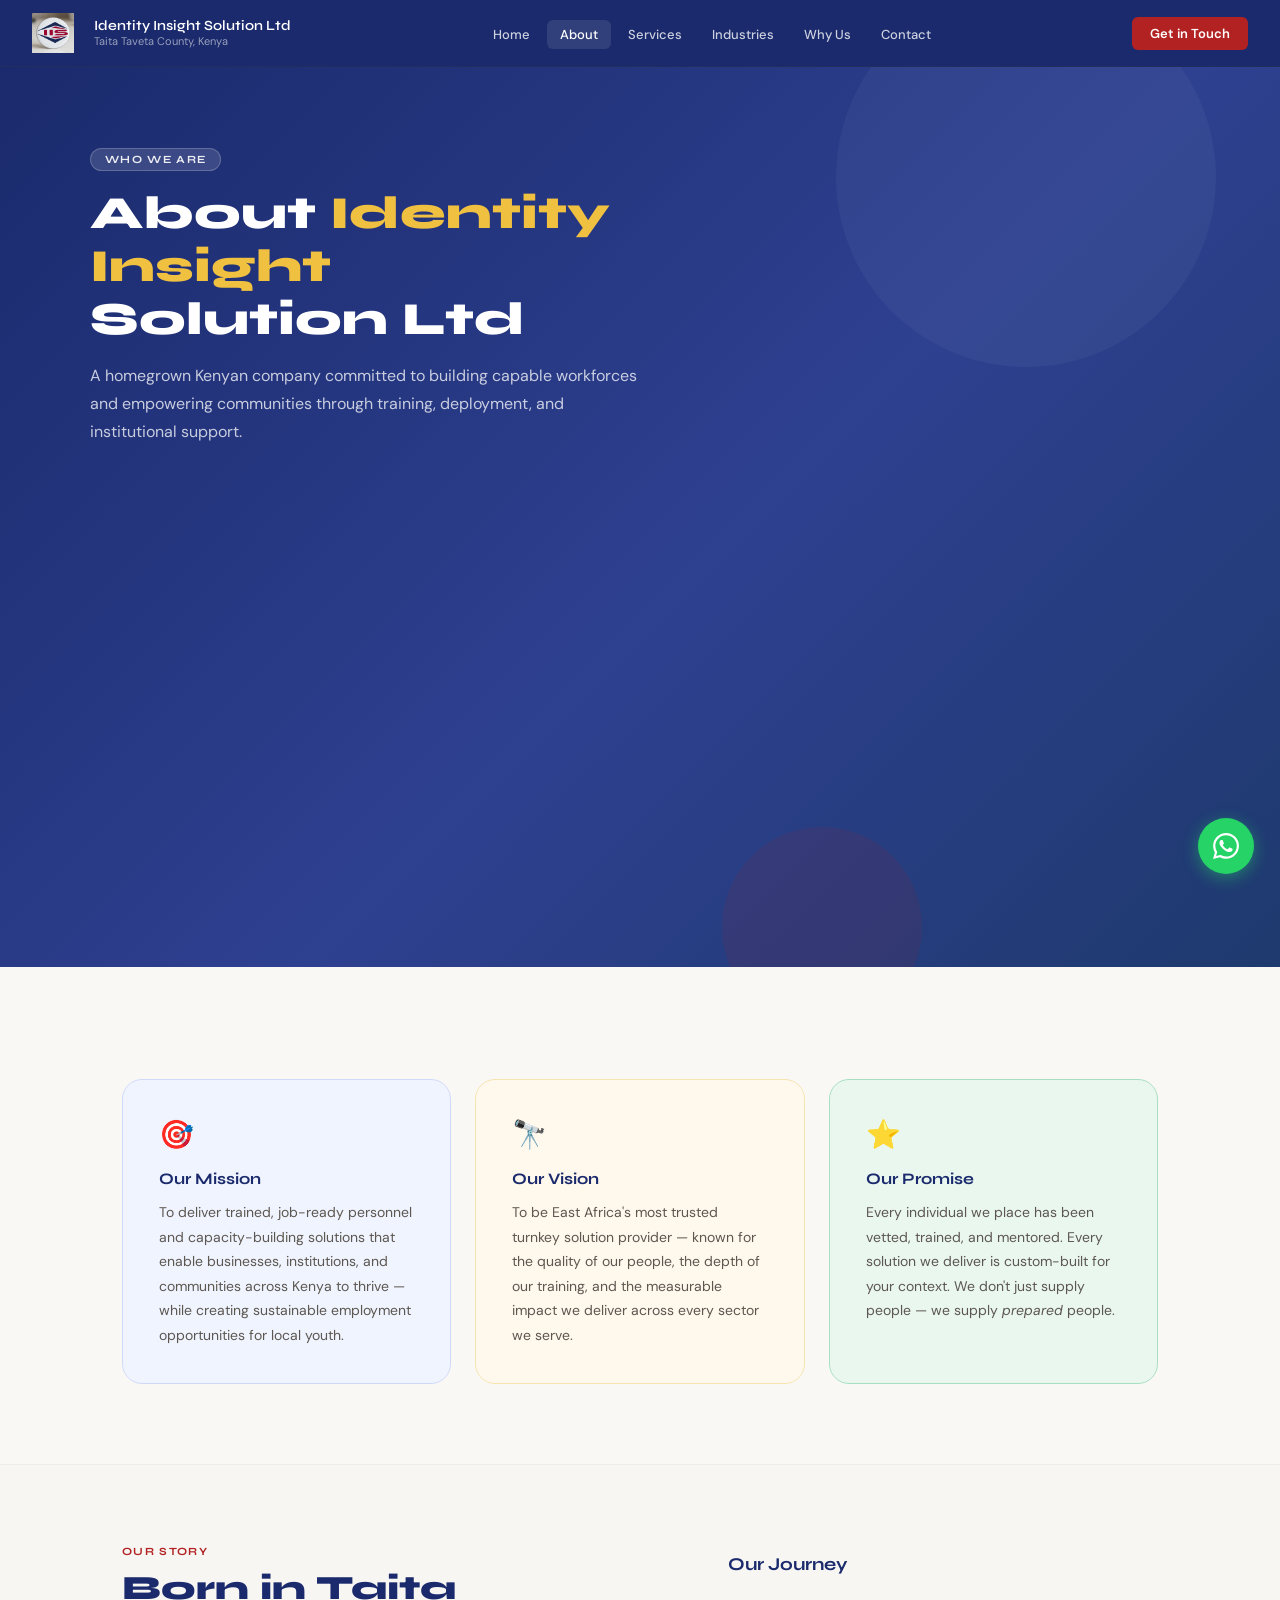
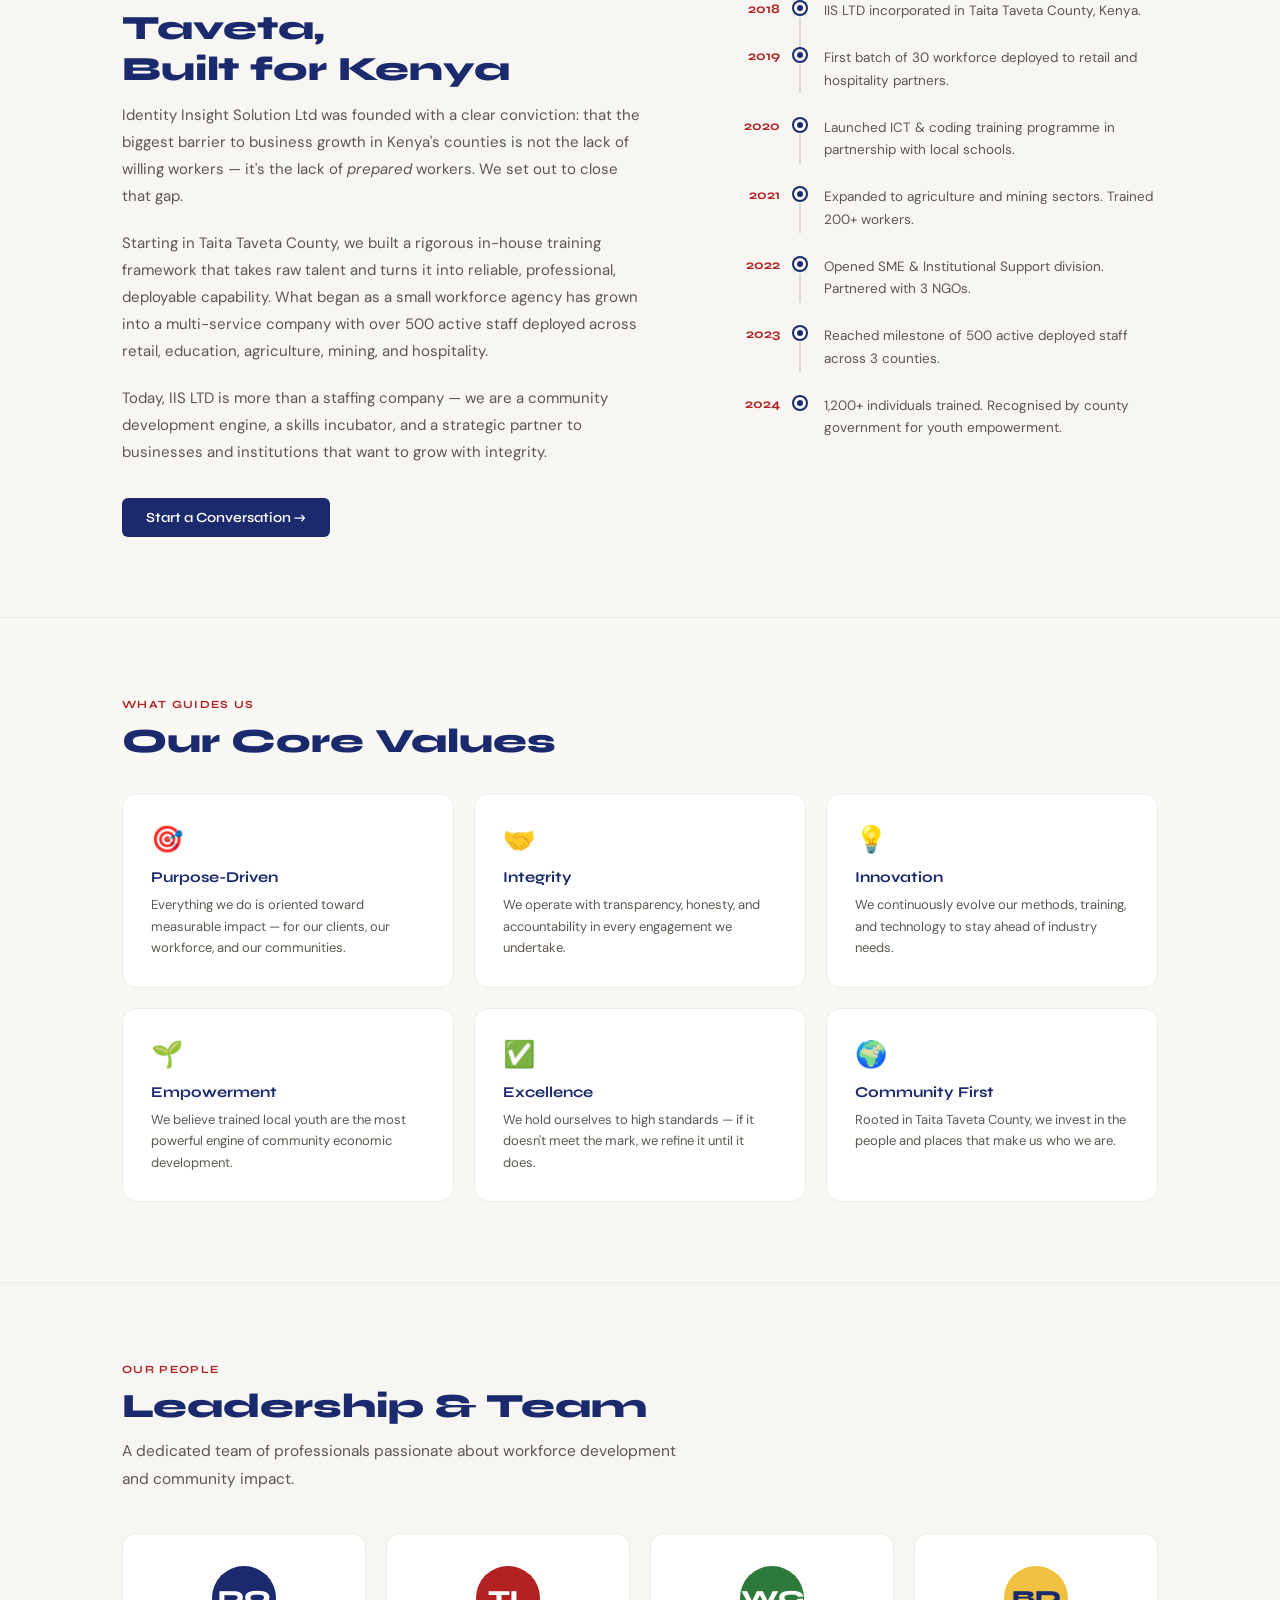
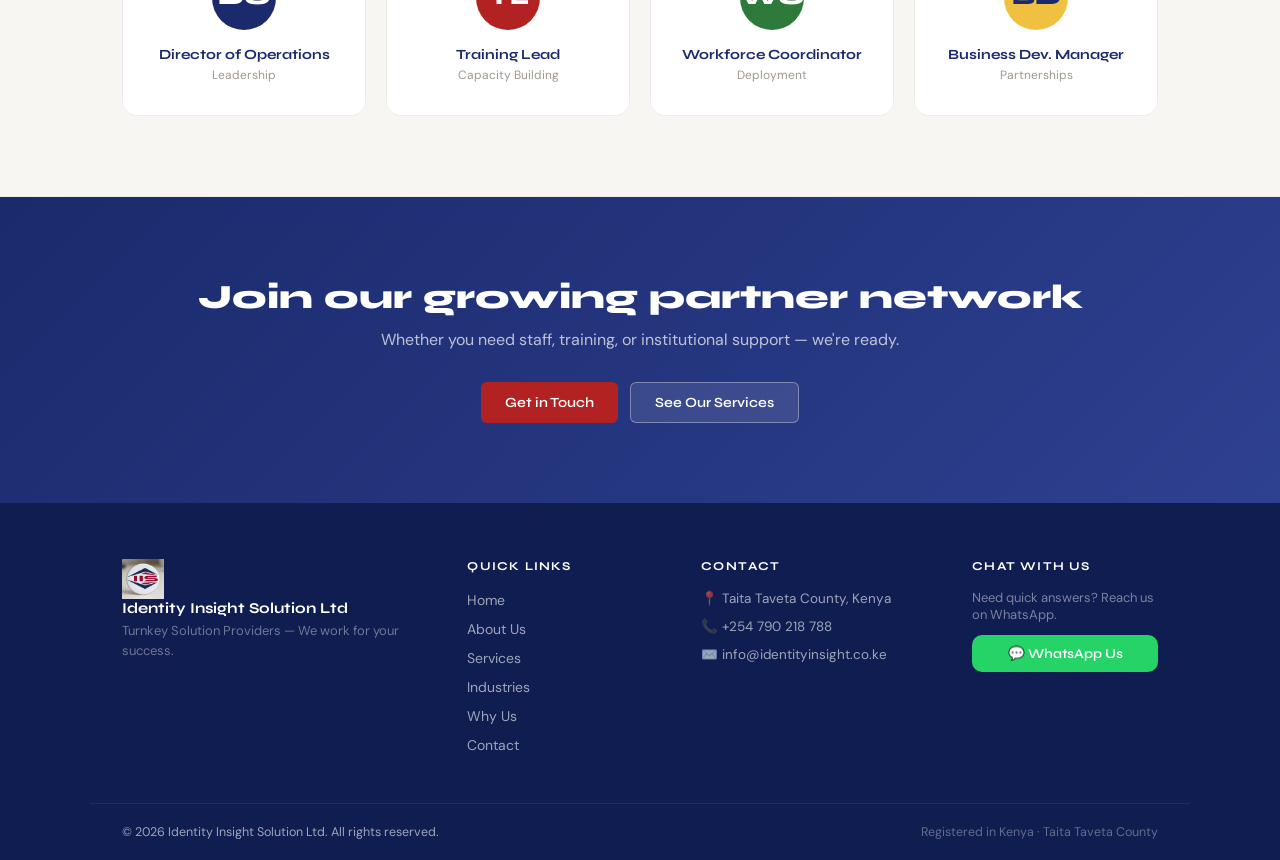
<file: about.html>
<!DOCTYPE html>
<html lang="en">
<head>
<meta charset="UTF-8">
<meta name="viewport" content="width=device-width,initial-scale=1">
<title>About Us — Identity Insight Solution Ltd</title>
<meta name="description" content="Learn about IIS LTD's mission, vision, history, and leadership team. Turnkey workforce solutions from Taita Taveta County, Kenya.">
<link rel="stylesheet" href="style.css">
<style>
.mv-grid{display:grid;grid-template-columns:repeat(3,1fr);gap:1.5rem;margin-top:2rem}
.mv-card{border-radius:var(--radius-xl);padding:2.25rem;border:1px solid transparent}
.mv-mission{background:#f0f4ff;border-color:#d0d9f8}
.mv-vision{background:#fff8ec;border-color:#f5e4b0}
.mv-promise{background:#eaf7ef;border-color:#a8dfc0}
.mv-icon{font-size:28px;margin-bottom:1rem}
.mv-label{font-family:'Syne',sans-serif;font-size:16px;font-weight:700;color:var(--navy);margin-bottom:.75rem}
.mv-text{font-size:14px;color:var(--gray-600);line-height:1.75}

.story-grid{display:grid;grid-template-columns:1.1fr .9fr;gap:5rem;align-items:start}
.timeline{padding-top:.5rem}
.tl-item{display:grid;grid-template-columns:52px 16px 1fr;gap:0 14px;margin-bottom:1.5rem;align-items:start}
.tl-year{font-family:'Syne',sans-serif;font-size:13px;font-weight:700;color:var(--crimson);padding-top:2px;text-align:right}
.tl-dot{width:12px;height:12px;border-radius:50%;background:var(--navy);border:3px solid var(--cream);box-shadow:0 0 0 2px var(--navy);margin-top:3px;position:relative}
.tl-dot::after{content:'';position:absolute;top:12px;left:50%;transform:translateX(-50%);width:2px;height:30px;background:var(--gray-200)}
.tl-item:last-child .tl-dot::after{display:none}
.tl-text{font-size:13.5px;color:var(--gray-600);line-height:1.65;padding-top:1px}

.values-grid{display:grid;grid-template-columns:repeat(auto-fit,minmax(260px,1fr));gap:1.25rem;margin-top:2rem}
.value-card{background:#fff;border:1px solid var(--gray-100);border-radius:var(--radius-lg);padding:1.75rem;transition:var(--transition)}
.value-card:hover{border-color:var(--navy-mid);box-shadow:var(--shadow-sm);transform:translateY(-2px)}
.value-icon{font-size:26px;margin-bottom:.75rem}
.value-title{font-family:'Syne',sans-serif;font-size:15px;font-weight:700;color:var(--navy);margin-bottom:.5rem}
.value-body{font-size:13px;color:var(--gray-600);line-height:1.65}

.team-grid{display:grid;grid-template-columns:repeat(auto-fit,minmax(200px,1fr));gap:1.25rem}
.team-card{background:#fff;border:1px solid var(--gray-100);border-radius:var(--radius-lg);padding:2rem 1.5rem;text-align:center;transition:var(--transition)}
.team-card:hover{border-color:var(--navy-mid);box-shadow:var(--shadow-sm)}
.avatar{width:64px;height:64px;border-radius:50%;display:flex;align-items:center;justify-content:center;font-family:'Syne',sans-serif;font-size:20px;font-weight:800;margin:0 auto 1rem}
.av-navy{background:var(--navy);color:#fff}
.av-red{background:var(--crimson);color:#fff}
.av-green{background:#2d7a3a;color:#fff}
.av-gold{background:var(--gold);color:var(--navy)}
.team-name{font-family:'Syne',sans-serif;font-size:14px;font-weight:700;color:var(--navy);margin-bottom:4px}
.team-role{font-size:12px;color:var(--gray-400)}

.cta-section{background:linear-gradient(135deg,var(--navy),var(--navy-mid));padding:5rem 2rem;text-align:center}
.cta-title{font-family:'Syne',sans-serif;font-size:clamp(22px,3vw,34px);font-weight:800;color:#fff;margin-bottom:.75rem}
.cta-sub{color:rgba(255,255,255,.7);font-size:16px;margin-bottom:2rem}
.cta-btns{display:flex;gap:12px;justify-content:center;flex-wrap:wrap}

.bg-gray{background:var(--gray-50);border-top:1px solid var(--gray-100);border-bottom:1px solid var(--gray-100)}

@media(max-width:900px){.mv-grid{grid-template-columns:1fr}.story-grid{grid-template-columns:1fr;gap:3rem}}


</style>
</head>
<body>

<!-- NAV -->
<nav class="nav" id="main-nav">
  <a href="index.html" class="nav-logo">
     <img src="IIS LTD LOGO.png" alt="IIs logo" style="height: 40px; width: auto; margin-right: 10px;">
    <div class="nav-brand">Identity Insight Solution Ltd<span>Taita Taveta County, Kenya</span></div>
  </a>
  <ul class="nav-links">
    <li><a href="index.html">Home</a></li>
    <li><a href="about.html" class="active">About</a></li>
    <li><a href="services.html">Services</a></li>
    <li><a href="industries.html">Industries</a></li>
    <li><a href="why-us.html">Why Us</a></li>
    <li><a href="contact.html">Contact</a></li>
  </ul>
  <a href="contact.html" class="nav-cta">Get in Touch</a>
  <button class="nav-toggle" onclick="toggleDrawer()">&#9776;</button>
</nav>
<nav class="nav-drawer" id="nav-drawer">
  <a href="index.html">Home</a><a href="about.html">About</a><a href="services.html">Services</a>
  <a href="industries.html">Industries</a><a href="why-us.html">Why Us</a><a href="contact.html">Contact</a>
  <a href="contact.html" class="drawer-cta">Get in Touch</a>
</nav>

<!-- HERO -->
<section class="page-hero">
  <div class="page-hero-inner">
    <div class="page-hero-tag">Who We Are</div>
    <h1 class="fade-up">About <em>Identity Insight</em><br>Solution Ltd</h1>
    <p class="fade-up d1">A homegrown Kenyan company committed to building capable workforces and empowering communities through training, deployment, and institutional support.</p>
  </div>
</section>

<!-- MISSION / VISION -->
<section class="section">
  <div class="container">
    <div class="mv-grid">
      <div class="mv-card mv-mission fade-up">
        <div class="mv-icon">🎯</div>
        <div class="mv-label">Our Mission</div>
        <p class="mv-text">To deliver trained, job-ready personnel and capacity-building solutions that enable businesses, institutions, and communities across Kenya to thrive — while creating sustainable employment opportunities for local youth.</p>
      </div>
      <div class="mv-card mv-vision fade-up d1">
        <div class="mv-icon">🔭</div>
        <div class="mv-label">Our Vision</div>
        <p class="mv-text">To be East Africa's most trusted turnkey solution provider — known for the quality of our people, the depth of our training, and the measurable impact we deliver across every sector we serve.</p>
      </div>
      <div class="mv-card mv-promise fade-up d2">
        <div class="mv-icon">⭐</div>
        <div class="mv-label">Our Promise</div>
        <p class="mv-text">Every individual we place has been vetted, trained, and mentored. Every solution we deliver is custom-built for your context. We don't just supply people — we supply <em>prepared</em> people.</p>
      </div>
    </div>
  </div>
</section>

<!-- STORY + TIMELINE -->
<section class="section bg-gray">
  <div class="container">
    <div class="story-grid">
      <div>
        <div class="section-tag">Our Story</div>
        <h2 class="section-title">Born in Taita Taveta,<br>Built for Kenya</h2>
        <p style="color:var(--gray-600);font-size:15px;line-height:1.8;margin-bottom:1.25rem">Identity Insight Solution Ltd was founded with a clear conviction: that the biggest barrier to business growth in Kenya's counties is not the lack of willing workers — it's the lack of <em>prepared</em> workers. We set out to close that gap.</p>
        <p style="color:var(--gray-600);font-size:15px;line-height:1.8;margin-bottom:1.25rem">Starting in Taita Taveta County, we built a rigorous in-house training framework that takes raw talent and turns it into reliable, professional, deployable capability. What began as a small workforce agency has grown into a multi-service company with over 500 active staff deployed across retail, education, agriculture, mining, and hospitality.</p>
        <p style="color:var(--gray-600);font-size:15px;line-height:1.8;margin-bottom:2rem">Today, IIS LTD is more than a staffing company — we are a community development engine, a skills incubator, and a strategic partner to businesses and institutions that want to grow with integrity.</p>
        <a href="contact.html" class="btn btn-navy">Start a Conversation →</a>
      </div>
      <div class="timeline">
        <h3 style="font-family:'Syne',sans-serif;font-size:18px;font-weight:700;color:var(--navy);margin-bottom:1.5rem">Our Journey</h3>
        <div class="tl-item fade-up"><div class="tl-year">2018</div><div class="tl-dot"></div><div class="tl-text">IIS LTD incorporated in Taita Taveta County, Kenya.</div></div>
        <div class="tl-item fade-up d1"><div class="tl-year">2019</div><div class="tl-dot"></div><div class="tl-text">First batch of 30 workforce deployed to retail and hospitality partners.</div></div>
        <div class="tl-item fade-up d2"><div class="tl-year">2020</div><div class="tl-dot"></div><div class="tl-text">Launched ICT & coding training programme in partnership with local schools.</div></div>
        <div class="tl-item fade-up d3"><div class="tl-year">2021</div><div class="tl-dot"></div><div class="tl-text">Expanded to agriculture and mining sectors. Trained 200+ workers.</div></div>
        <div class="tl-item fade-up d4"><div class="tl-year">2022</div><div class="tl-dot"></div><div class="tl-text">Opened SME & Institutional Support division. Partnered with 3 NGOs.</div></div>
        <div class="tl-item fade-up d5"><div class="tl-year">2023</div><div class="tl-dot"></div><div class="tl-text">Reached milestone of 500 active deployed staff across 3 counties.</div></div>
        <div class="tl-item fade-up"><div class="tl-year">2024</div><div class="tl-dot"></div><div class="tl-text">1,200+ individuals trained. Recognised by county government for youth empowerment.</div></div>
      </div>
    </div>
  </div>
</section>

<!-- VALUES -->
<section class="section">
  <div class="container">
    <div class="section-tag">What Guides Us</div>
    <h2 class="section-title">Our Core Values</h2>
    <div class="values-grid">
      <div class="value-card fade-up"><div class="value-icon">🎯</div><div class="value-title">Purpose-Driven</div><p class="value-body">Everything we do is oriented toward measurable impact — for our clients, our workforce, and our communities.</p></div>
      <div class="value-card fade-up d1"><div class="value-icon">🤝</div><div class="value-title">Integrity</div><p class="value-body">We operate with transparency, honesty, and accountability in every engagement we undertake.</p></div>
      <div class="value-card fade-up d2"><div class="value-icon">💡</div><div class="value-title">Innovation</div><p class="value-body">We continuously evolve our methods, training, and technology to stay ahead of industry needs.</p></div>
      <div class="value-card fade-up d3"><div class="value-icon">🌱</div><div class="value-title">Empowerment</div><p class="value-body">We believe trained local youth are the most powerful engine of community economic development.</p></div>
      <div class="value-card fade-up d4"><div class="value-icon">✅</div><div class="value-title">Excellence</div><p class="value-body">We hold ourselves to high standards — if it doesn't meet the mark, we refine it until it does.</p></div>
      <div class="value-card fade-up d5"><div class="value-icon">🌍</div><div class="value-title">Community First</div><p class="value-body">Rooted in Taita Taveta County, we invest in the people and places that make us who we are.</p></div>
    </div>
  </div>
</section>

<!-- TEAM -->
<section class="section bg-gray">
  <div class="container">
    <div class="section-tag">Our People</div>
    <h2 class="section-title">Leadership & Team</h2>
    <p class="section-sub" style="margin-bottom:2.5rem">A dedicated team of professionals passionate about workforce development and community impact.</p>
    <div class="team-grid">
      <div class="team-card fade-up"><div class="avatar av-navy">DO</div><div class="team-name">Director of Operations</div><div class="team-role">Leadership</div></div>
      <div class="team-card fade-up d1"><div class="avatar av-red">TL</div><div class="team-name">Training Lead</div><div class="team-role">Capacity Building</div></div>
      <div class="team-card fade-up d2"><div class="avatar av-green">WC</div><div class="team-name">Workforce Coordinator</div><div class="team-role">Deployment</div></div>
      <div class="team-card fade-up d3"><div class="avatar av-gold">BD</div><div class="team-name">Business Dev. Manager</div><div class="team-role">Partnerships</div></div>
    </div>
  </div>
</section>

<!-- CTA -->
<div class="cta-section">
  <div class="cta-title">Join our growing partner network</div>
  <p class="cta-sub">Whether you need staff, training, or institutional support — we're ready.</p>
  <div class="cta-btns">
    <a href="contact.html" class="btn btn-primary">Get in Touch</a>
    <a href="services.html" class="btn btn-outline">See Our Services</a>
  </div>
</div>

<!-- FOOTER -->
<footer>
  <div class="footer-grid">
    <div class="footer-brand"> <img src="IIS LTD LOGO.png" alt="IIs logo" style="height: 40px; width: auto; margin-right: 10px;"><div class="footer-brand-name">Identity Insight Solution Ltd</div><div class="footer-brand-tagline">Turnkey Solution Providers — We work for your success.</div></div>
    <div><div class="footer-col-title">Quick Links</div><ul class="footer-links"><li><a href="index.html">Home</a></li><li><a href="about.html">About Us</a></li><li><a href="services.html">Services</a></li><li><a href="industries.html">Industries</a></li><li><a href="why-us.html">Why Us</a></li><li><a href="contact.html">Contact</a></li></ul></div>
    <div><div class="footer-col-title">Contact</div><div class="footer-contact-item">📍 Taita Taveta County, Kenya</div><div class="footer-contact-item">📞 +254 790 218 788</div><div class="footer-contact-item">✉️ info@identityinsight.co.ke</div></div>
    <div><div class="footer-col-title">Chat With Us</div><p style="font-size:13px;margin-bottom:.75rem;color:rgba(255,255,255,.45)">Need quick answers? Reach us on WhatsApp.</p><button onclick="window.open('https://wa.me/254790218788','_blank')" class="footer-wa">💬 WhatsApp Us</button></div>
  </div>
  <div class="footer-bottom"><span>© 2026 Identity Insight Solution Ltd. All rights reserved.</span><span class="footer-bottom-right">Registered in Kenya · Taita Taveta County</span></div>
</footer>
<button class="wa-float" onclick="window.open('https://wa.me/254790218788','_blank')"><svg width="26" height="26" viewBox="0 0 24 24" fill="white"><path d="M17.472 14.382c-.297-.149-1.758-.867-2.03-.967-.273-.099-.471-.148-.67.15-.197.297-.767.966-.94 1.164-.173.199-.347.223-.644.075-.297-.15-1.255-.463-2.39-1.475-.883-.788-1.48-1.761-1.653-2.059-.173-.297-.018-.458.13-.606.134-.133.298-.347.446-.52.149-.174.198-.298.298-.497.099-.198.05-.371-.025-.52-.075-.149-.669-1.612-.916-2.207-.242-.579-.487-.5-.669-.51-.173-.008-.371-.01-.57-.01-.198 0-.52.074-.792.372-.272.297-1.04 1.016-1.04 2.479 0 1.462 1.065 2.875 1.213 3.074.149.198 2.096 3.2 5.077 4.487.709.306 1.262.489 1.694.625.712.227 1.36.195 1.871.118.571-.085 1.758-.719 2.006-1.413.248-.694.248-1.289.173-1.413-.074-.124-.272-.198-.57-.347m-5.421 7.403h-.004a9.87 9.87 0 01-5.031-1.378l-.361-.214-3.741.982.998-3.648-.235-.374a9.86 9.86 0 01-1.51-5.26c.001-5.45 4.436-9.884 9.888-9.884 2.64 0 5.122 1.03 6.988 2.898a9.825 9.825 0 012.893 6.994c-.003 5.45-4.437 9.884-9.885 9.884m8.413-18.297A11.815 11.815 0 0012.05 0C5.495 0 .16 5.335.157 11.892c0 2.096.547 4.142 1.588 5.945L.057 24l6.305-1.654a11.882 11.882 0 005.683 1.448h.005c6.554 0 11.89-5.335 11.893-11.893a11.821 11.821 0 00-3.48-8.413z"/></svg></button>
<script src="main.js"></script>
</body>
</html>
</file>
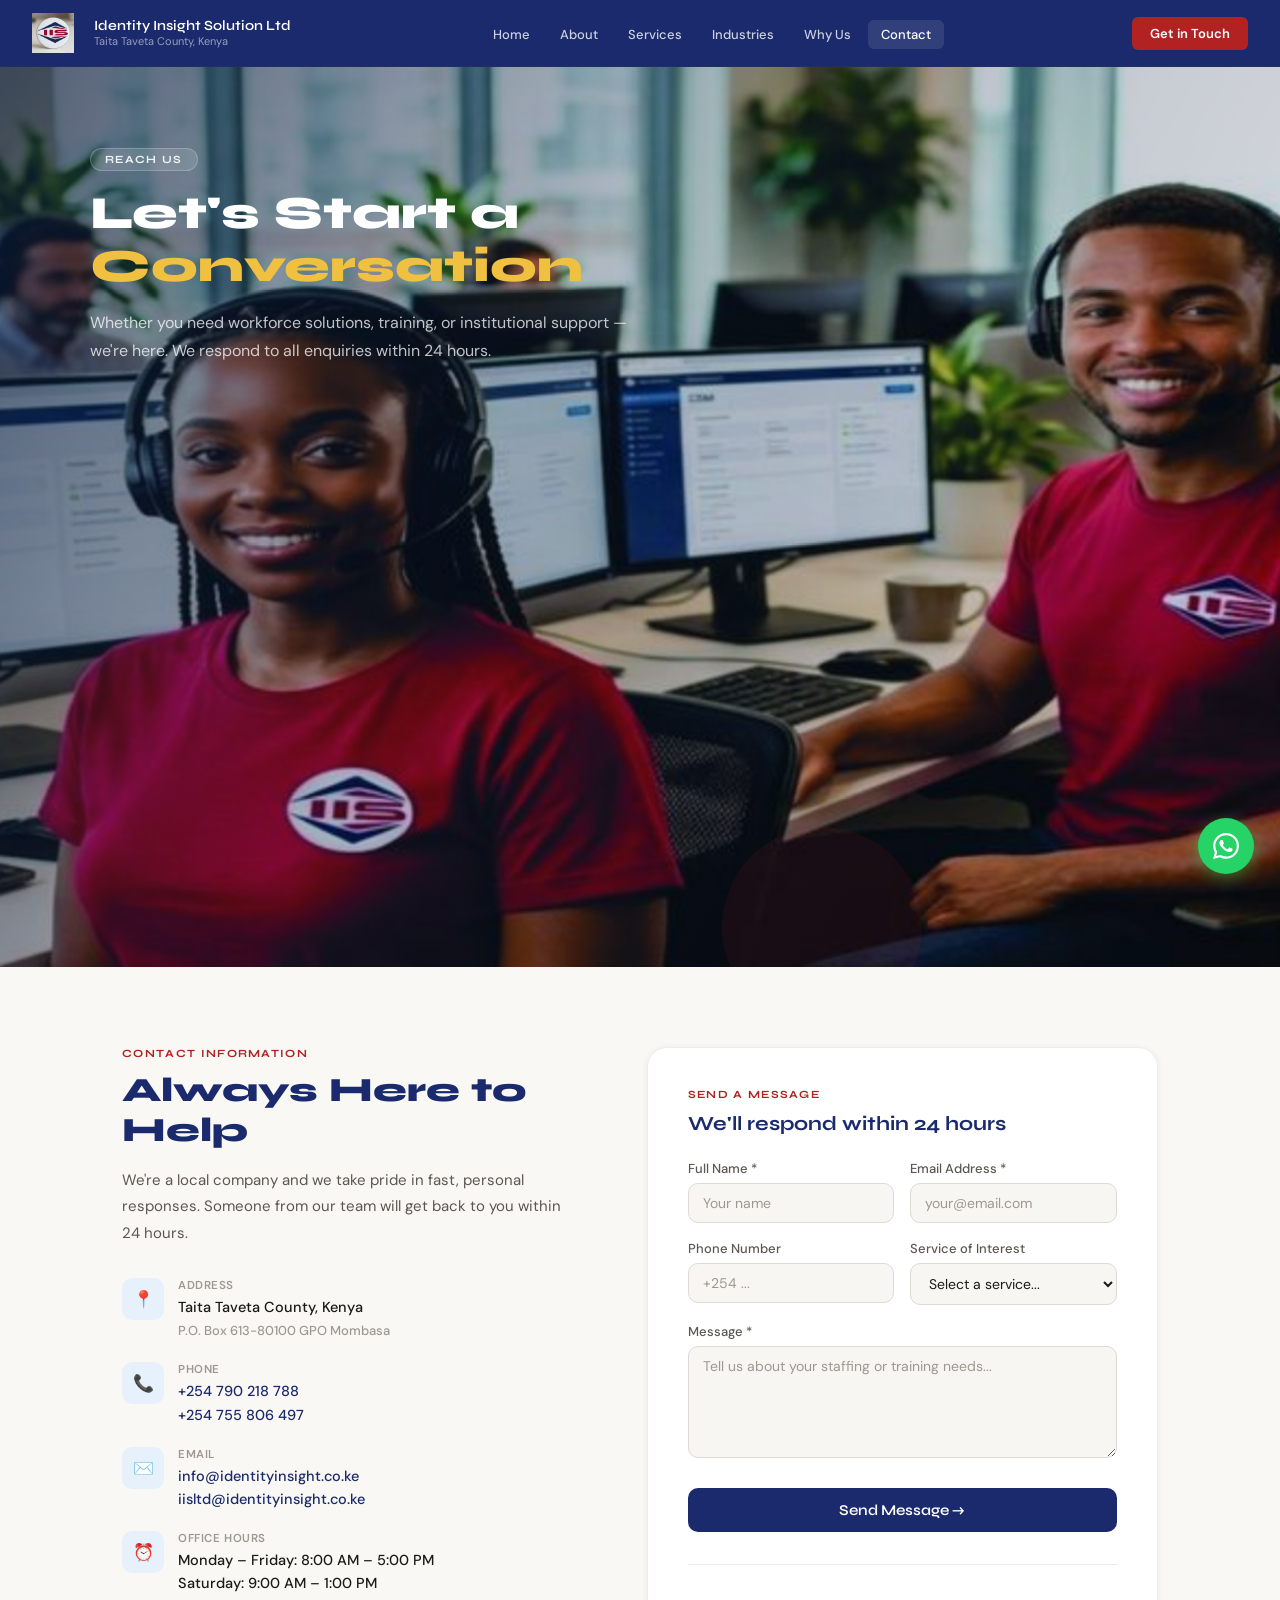
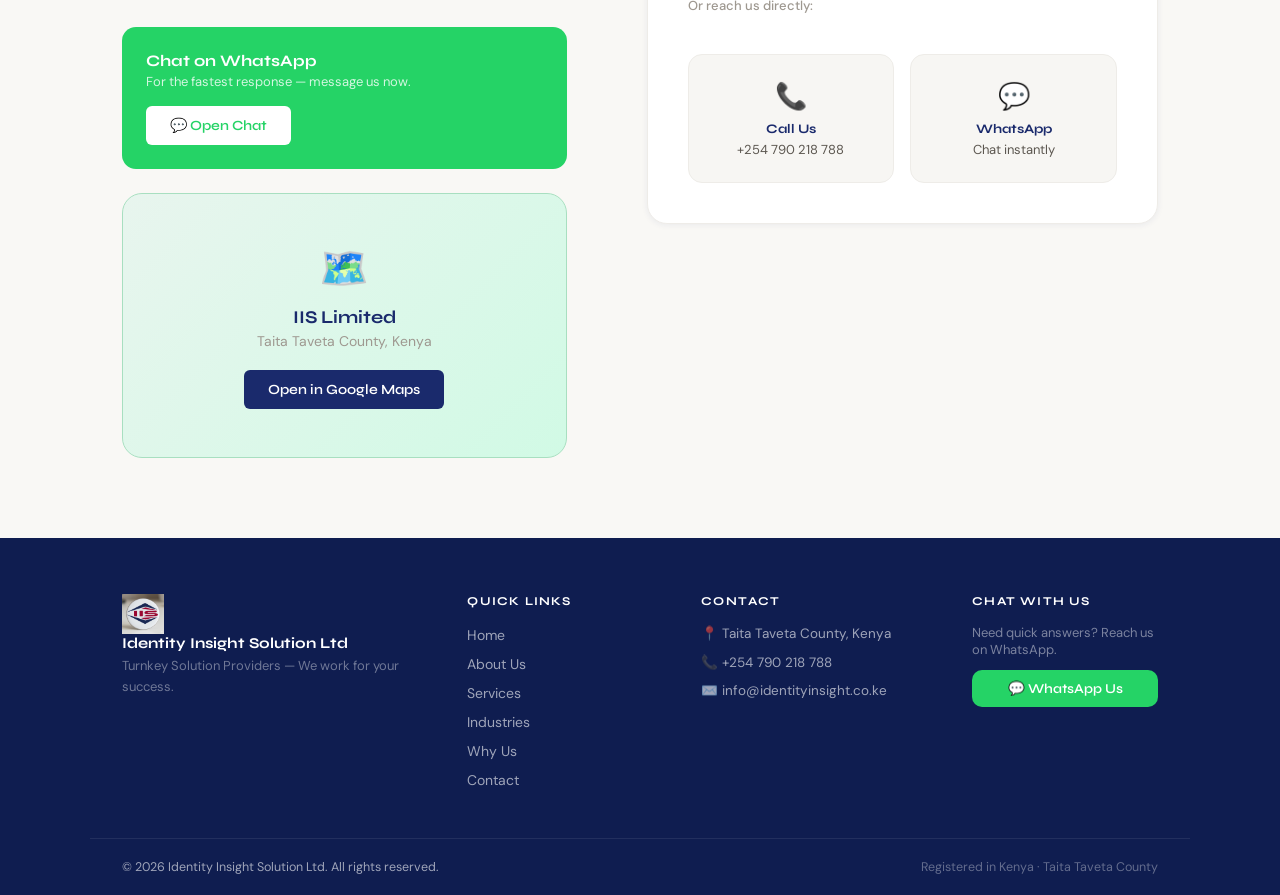
<file: contact.html>
<!DOCTYPE html>
<html lang="en">
<head>
<meta charset="UTF-8">
<meta name="viewport" content="width=device-width,initial-scale=1">
<title>Contact Us — Identity Insight Solution Ltd</title>
<meta name="description" content="Get in touch with IIS LTD. We respond within 24 hours. Call, email, or chat on WhatsApp.">
<link rel="stylesheet" href="style.css">
<style>
.contact-page-grid{display:grid;grid-template-columns:1fr 1.15fr;gap:5rem;align-items:start}
.info-list{display:flex;flex-direction:column;gap:1.25rem;margin-bottom:2rem}
.info-row{display:flex;align-items:flex-start;gap:14px}
.info-icon{width:42px;height:42px;background:#e6f1fb;border-radius:10px;display:flex;align-items:center;justify-content:center;font-size:17px;flex-shrink:0}
.info-label{font-size:11.5px;color:var(--gray-400);font-weight:600;text-transform:uppercase;letter-spacing:.05em;margin-bottom:3px}
.info-val{font-size:14.5px;font-weight:500;line-height:1.6;color:var(--gray-900)}
.info-val a{color:var(--navy)}
.info-val a:hover{color:var(--crimson);text-decoration:underline}

.form-card{background:#fff;border:1px solid var(--gray-100);border-radius:var(--radius-xl);padding:2.5rem;box-shadow:var(--shadow-sm)}
.form-row-2{display:grid;grid-template-columns:1fr 1fr;gap:1rem}
.form-title{font-family:'Syne',sans-serif;font-size:20px;font-weight:700;color:var(--navy);margin-bottom:1.5rem}
.submit-btn{width:100%;background:var(--navy);color:#fff;border:none;padding:13px;border-radius:var(--radius-md);font-family:'Syne',sans-serif;font-size:15px;font-weight:600;cursor:pointer;transition:var(--transition);margin-top:.5rem}
.submit-btn:hover{background:var(--crimson)}
.submit-btn:disabled{opacity:.6;cursor:not-allowed}

.map-box{background:linear-gradient(135deg,#e8f5ee,#d1fae5);border-radius:var(--radius-xl);padding:3rem;text-align:center;border:1px solid #a8dfc0;margin-top:1.5rem}
.map-pin{font-size:40px;margin-bottom:.75rem}
.map-label{font-family:'Syne',sans-serif;font-size:18px;font-weight:700;color:var(--navy);margin-bottom:4px}
.map-sub{font-size:14px;color:var(--gray-400);margin-bottom:1.25rem}

.quick-contacts{display:grid;grid-template-columns:1fr 1fr;gap:1rem;margin-top:2.5rem}
.qc-card{background:var(--gray-50);border:1px solid var(--gray-100);border-radius:var(--radius-lg);padding:1.5rem;text-align:center;transition:var(--transition)}
.qc-card:hover{border-color:var(--navy);box-shadow:var(--shadow-sm)}
.qc-icon{font-size:26px;margin-bottom:.5rem}
.qc-label{font-family:'Syne',sans-serif;font-size:13px;font-weight:700;color:var(--navy);margin-bottom:4px}
.qc-val{font-size:13px;color:var(--gray-600)}
.qc-val a{color:var(--navy);font-weight:500}

.wa-section{background:var(--green);border-radius:var(--radius-lg);padding:1.5rem;display:flex;align-items:center;justify-content:space-between;gap:1rem;margin-top:1.25rem;flex-wrap:wrap}
.wa-text h4{font-family:'Syne',sans-serif;font-size:16px;font-weight:700;color:#fff;margin-bottom:3px}
.wa-text p{font-size:13px;color:rgba(255,255,255,.8)}

@media(max-width:860px){.contact-page-grid{grid-template-columns:1fr;gap:3rem}.form-row-2{grid-template-columns:1fr}}

/* ── Contact Hero Slideshow ──────────────────────────── */
.page-hero{position:relative;overflow:hidden}
.page-hero-slides{position:absolute;inset:0;z-index:0}
.page-hero-slide{position:absolute;inset:0;opacity:0;transition:opacity 1.4s ease-in-out;background-size:cover;background-position:center top;}
.page-hero-slide.active{opacity:1}
/* Overlay: dark navy left → transparent right so text stays legible */
.page-hero-slide::after{content:'';position:absolute;inset:0;background:linear-gradient(120deg,rgba(10,28,60,.75) 0%,rgba(10,28,60,.30) 40%,rgba(10,28,60,.10) 100%)}
/* Ken-Burns zoom */
@keyframes kbContact{0%{transform:scale(1)}100%{transform:scale(1.07)}}
.page-hero-slide.active{animation:kbContact 8s ease-out forwards}

/* Dot indicators */
.page-hero-dots{position:absolute;bottom:20px;left:50%;transform:translateX(-50%);display:flex;gap:8px;z-index:10}
.page-hero-dot{width:8px;height:8px;border-radius:50%;background:rgba(255,255,255,.35);border:none;cursor:pointer;padding:0;transition:background .3s,transform .3s}
.page-hero-dot.active{background:#fff;transform:scale(1.35)}

/* Ensure hero text sits above slides */
.page-hero-inner{position:relative;z-index:2}

</style>
</head>
<body>

<nav class="nav" id="main-nav">
  <a href="index.html" class="nav-logo"> <img src="IIS LTD LOGO.png" alt="IIs logo" style="height: 40px; width: auto; margin-right: 10px;"><div class="nav-brand">Identity Insight Solution Ltd<span>Taita Taveta County, Kenya</span></div></a>
  <ul class="nav-links">
    <li><a href="index.html">Home</a></li><li><a href="about.html">About</a></li>
    <li><a href="services.html">Services</a></li><li><a href="industries.html">Industries</a></li>
    <li><a href="why-us.html">Why Us</a></li><li><a href="contact.html" class="active">Contact</a></li>
  </ul>
  <a href="contact.html" class="nav-cta">Get in Touch</a>
  <button class="nav-toggle" onclick="toggleDrawer()">&#9776;</button>
</nav>
<nav class="nav-drawer" id="nav-drawer">
  <a href="index.html">Home</a><a href="about.html">About</a><a href="services.html">Services</a>
  <a href="industries.html">Industries</a><a href="why-us.html">Why Us</a><a href="contact.html">Contact</a>
  <a href="contact.html" class="drawer-cta">Get in Touch</a>
</nav>

<section class="page-hero" id="contact-hero">
  <!-- Slideshow -->
  <div class="page-hero-slides">
    <div class="page-hero-slide active" id="ch-slide-0" style="background-image:url('[data-uri]')"></div>
  </div>
  <!-- No dots needed for single photo -->
  <div class="page-hero-inner">
    <div class="page-hero-tag">Reach Us</div>
    <h1 class="fade-up">Let's Start a<br><em>Conversation</em></h1>
    <p class="fade-up d1">Whether you need workforce solutions, training, or institutional support — we're here. We respond to all enquiries within 24 hours.</p>
  </div>
</section>

<section class="section">
  <div class="container">
    <div class="contact-page-grid">

      <!-- LEFT: INFO -->
      <div>
        <div class="section-tag">Contact Information</div>
        <h2 class="section-title" style="margin-bottom:1rem">Always Here to Help</h2>
        <p style="font-size:15px;color:var(--gray-600);line-height:1.75;margin-bottom:2rem">We're a local company and we take pride in fast, personal responses. Someone from our team will get back to you within 24 hours.</p>

        <div class="info-list">
          <div class="info-row fade-up">
            <div class="info-icon">📍</div>
            <div><div class="info-label">Address</div><div class="info-val">Taita Taveta County, Kenya<br><span style="font-size:13px;color:var(--gray-400)">P.O. Box 613-80100 GPO Mombasa</span></div></div>
          </div>
          <div class="info-row fade-up d1">
            <div class="info-icon">📞</div>
            <div><div class="info-label">Phone</div><div class="info-val"><a href="tel:+254790218788">+254 790 218 788</a><br><a href="tel:+254755806497">+254 755 806 497</a></div></div>
          </div>
          <div class="info-row fade-up d2">
            <div class="info-icon">✉️</div>
            <div><div class="info-label">Email</div><div class="info-val"><a href="mailto:info@identityinsight.co.ke">info@identityinsight.co.ke</a><br><a href="mailto:iisltd@identityinsight.co.ke">iisltd@identityinsight.co.ke</a></div></div>
          </div>
          <div class="info-row fade-up d3">
            <div class="info-icon">⏰</div>
            <div><div class="info-label">Office Hours</div><div class="info-val">Monday – Friday: 8:00 AM – 5:00 PM<br>Saturday: 9:00 AM – 1:00 PM</div></div>
          </div>
        </div>

        <!-- WhatsApp highlight -->
        <div class="wa-section fade-up">
          <div class="wa-text">
            <h4>Chat on WhatsApp</h4>
            <p>For the fastest response — message us now.</p>
          </div>
          <button onclick="window.open('https://wa.me/254790218788','_blank')" class="btn" style="background:#fff;color:var(--green);font-size:14px;flex-shrink:0">
            💬 Open Chat
          </button>
        </div>

        <!-- Map placeholder -->
        <div class="map-box fade-up">
          <div class="map-pin">🗺️</div>
          <div class="map-label">IIS Limited</div>
          <div class="map-sub">Taita Taveta County, Kenya</div>
          <a href="https://maps.google.com/?q=Taita+Taveta+County+Kenya" target="_blank" rel="noopener" class="btn btn-navy">
            Open in Google Maps
          </a>
        </div>
      </div>

      <!-- RIGHT: FORM -->
      <div class="form-card fade-up d1">
        <div class="section-tag">Send a Message</div>
        <div class="form-title">We'll respond within 24 hours</div>
        <div class="form-row-2">
          <div class="form-group"><label>Full Name *</label><input class="form-control" type="text" placeholder="Your name" id="f-name"></div>
          <div class="form-group"><label>Email Address *</label><input class="form-control" type="email" placeholder="your@email.com" id="f-email"></div>
        </div>
        <div class="form-row-2">
          <div class="form-group"><label>Phone Number</label><input class="form-control" type="tel" placeholder="+254 ..."></div>
          <div class="form-group"><label>Service of Interest</label>
            <select class="form-control">
              <option value="">Select a service...</option>
              <option>Workforce Deployment & Outsourcing</option>
              <option>Training & Capacity Building</option>
              <option>SME & Institutional Support</option>
              <option>General Enquiry</option>
            </select>
          </div>
        </div>
        <div class="form-group"><label>Message *</label><textarea class="form-control" placeholder="Tell us about your staffing or training needs..." id="f-msg" rows="5"></textarea></div>
        <button class="submit-btn" onclick="handleSubmit()">Send Message →</button>
        <div id="form-success" class="alert alert-success" style="display:none">✓ Message sent! We'll be in touch shortly.</div>

        <!-- Quick contact cards -->
        <div style="margin-top:2rem;padding-top:2rem;border-top:1px solid var(--gray-100)">
          <p style="font-size:13px;color:var(--gray-400);margin-bottom:1rem;font-weight:500">Or reach us directly:</p>
          <div class="quick-contacts">
            <a href="tel:+254790218788" class="qc-card">
              <div class="qc-icon">📞</div>
              <div class="qc-label">Call Us</div>
              <div class="qc-val">+254 790 218 788</div>
            </a>
            <a href="https://wa.me/254790218788" target="_blank" class="qc-card">
              <div class="qc-icon">💬</div>
              <div class="qc-label">WhatsApp</div>
              <div class="qc-val">Chat instantly</div>
            </a>
          </div>
        </div>
      </div>

    </div>
  </div>
</section>

<footer>
  <div class="footer-grid">
    <div class="footer-brand"> <img src="IIS LTD LOGO.png" alt="IIs logo" style="height: 40px; width: auto; margin-right: 10px;"><div class="footer-brand-name">Identity Insight Solution Ltd</div><div class="footer-brand-tagline">Turnkey Solution Providers — We work for your success.</div></div>
    <div><div class="footer-col-title">Quick Links</div><ul class="footer-links"><li><a href="index.html">Home</a></li><li><a href="about.html">About Us</a></li><li><a href="services.html">Services</a></li><li><a href="industries.html">Industries</a></li><li><a href="why-us.html">Why Us</a></li><li><a href="contact.html">Contact</a></li></ul></div>
    <div><div class="footer-col-title">Contact</div><div class="footer-contact-item">📍 Taita Taveta County, Kenya</div><div class="footer-contact-item">📞 +254 790 218 788</div><div class="footer-contact-item">✉️ info@identityinsight.co.ke</div></div>
    <div><div class="footer-col-title">Chat With Us</div><p style="font-size:13px;margin-bottom:.75rem;color:rgba(255,255,255,.45)">Need quick answers? Reach us on WhatsApp.</p><button onclick="window.open('https://wa.me/254790218788','_blank')" class="footer-wa">💬 WhatsApp Us</button></div>
  </div>
  <div class="footer-bottom"><span>© 2026 Identity Insight Solution Ltd. All rights reserved.</span><span class="footer-bottom-right">Registered in Kenya · Taita Taveta County</span></div>
</footer>
<button class="wa-float" onclick="window.open('https://wa.me/254790218788','_blank')"><svg width="26" height="26" viewBox="0 0 24 24" fill="white"><path d="M17.472 14.382c-.297-.149-1.758-.867-2.03-.967-.273-.099-.471-.148-.67.15-.197.297-.767.966-.94 1.164-.173.199-.347.223-.644.075-.297-.15-1.255-.463-2.39-1.475-.883-.788-1.48-1.761-1.653-2.059-.173-.297-.018-.458.13-.606.134-.133.298-.347.446-.52.149-.174.198-.298.298-.497.099-.198.05-.371-.025-.52-.075-.149-.669-1.612-.916-2.207-.242-.579-.487-.5-.669-.51-.173-.008-.371-.01-.57-.01-.198 0-.52.074-.792.372-.272.297-1.04 1.016-1.04 2.479 0 1.462 1.065 2.875 1.213 3.074.149.198 2.096 3.2 5.077 4.487.709.306 1.262.489 1.694.625.712.227 1.36.195 1.871.118.571-.085 1.758-.719 2.006-1.413.248-.694.248-1.289.173-1.413-.074-.124-.272-.198-.57-.347m-5.421 7.403h-.004a9.87 9.87 0 01-5.031-1.378l-.361-.214-3.741.982.998-3.648-.235-.374a9.86 9.86 0 01-1.51-5.26c.001-5.45 4.436-9.884 9.888-9.884 2.64 0 5.122 1.03 6.988 2.898a9.825 9.825 0 012.893 6.994c-.003 5.45-4.437 9.884-9.885 9.884m8.413-18.297A11.815 11.815 0 0012.05 0C5.495 0 .16 5.335.157 11.892c0 2.096.547 4.142 1.588 5.945L.057 24l6.305-1.654a11.882 11.882 0 005.683 1.448h.005c6.554 0 11.89-5.335 11.893-11.893a11.821 11.821 0 00-3.48-8.413z"/></svg></button>
<script src="main.js"></script>



</body>
</html>
</file>
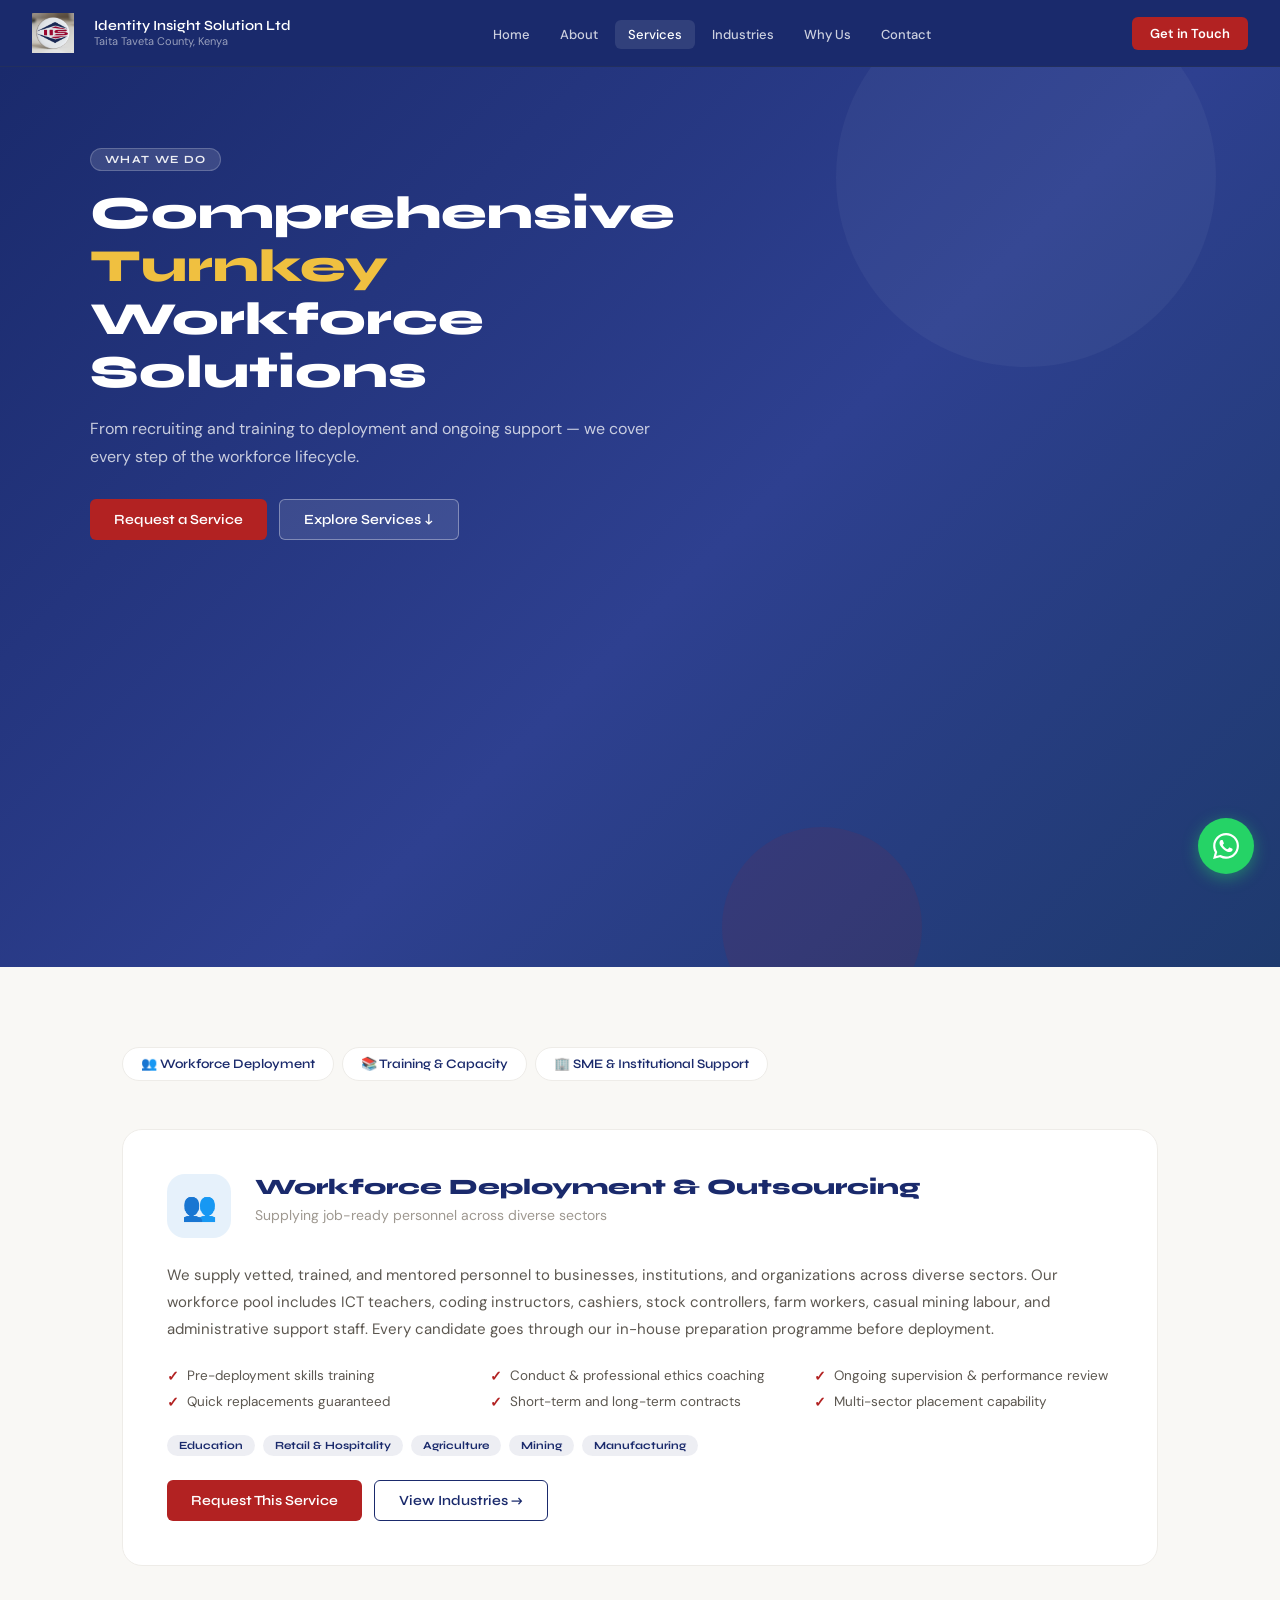
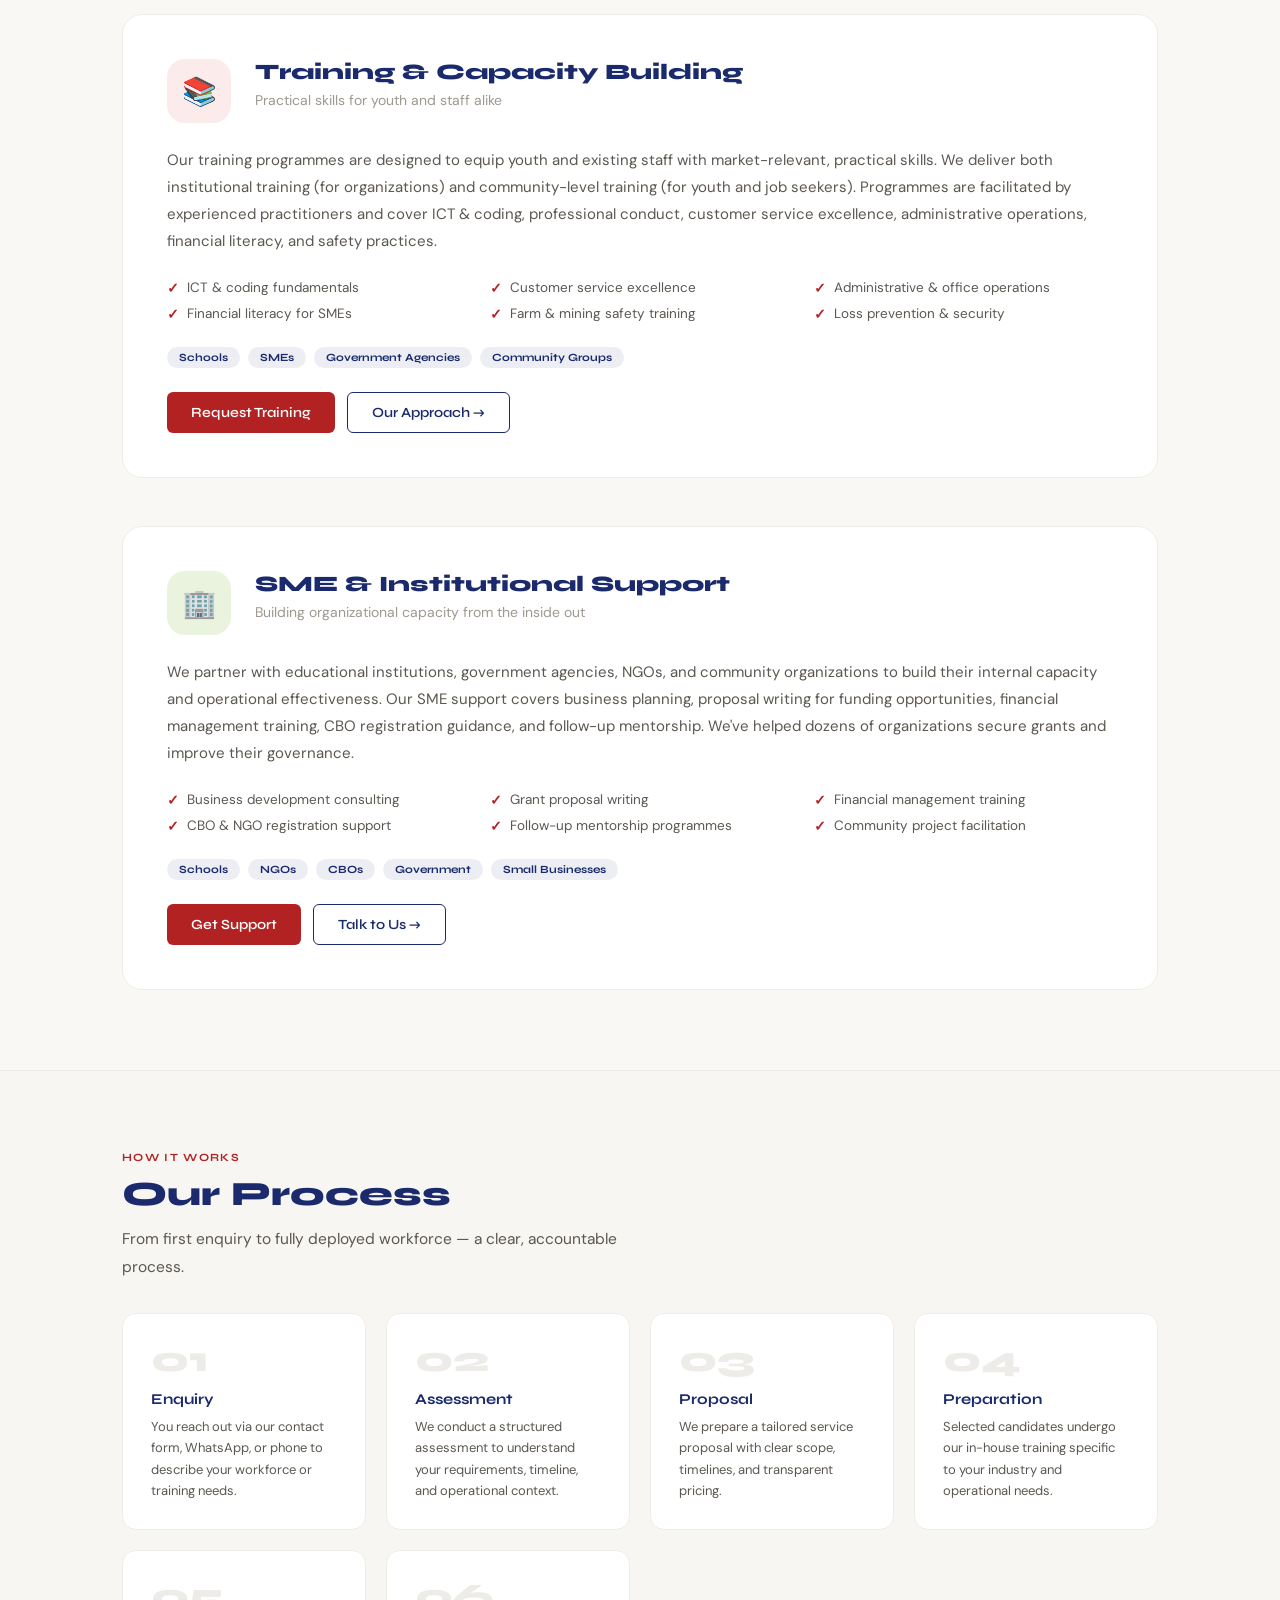
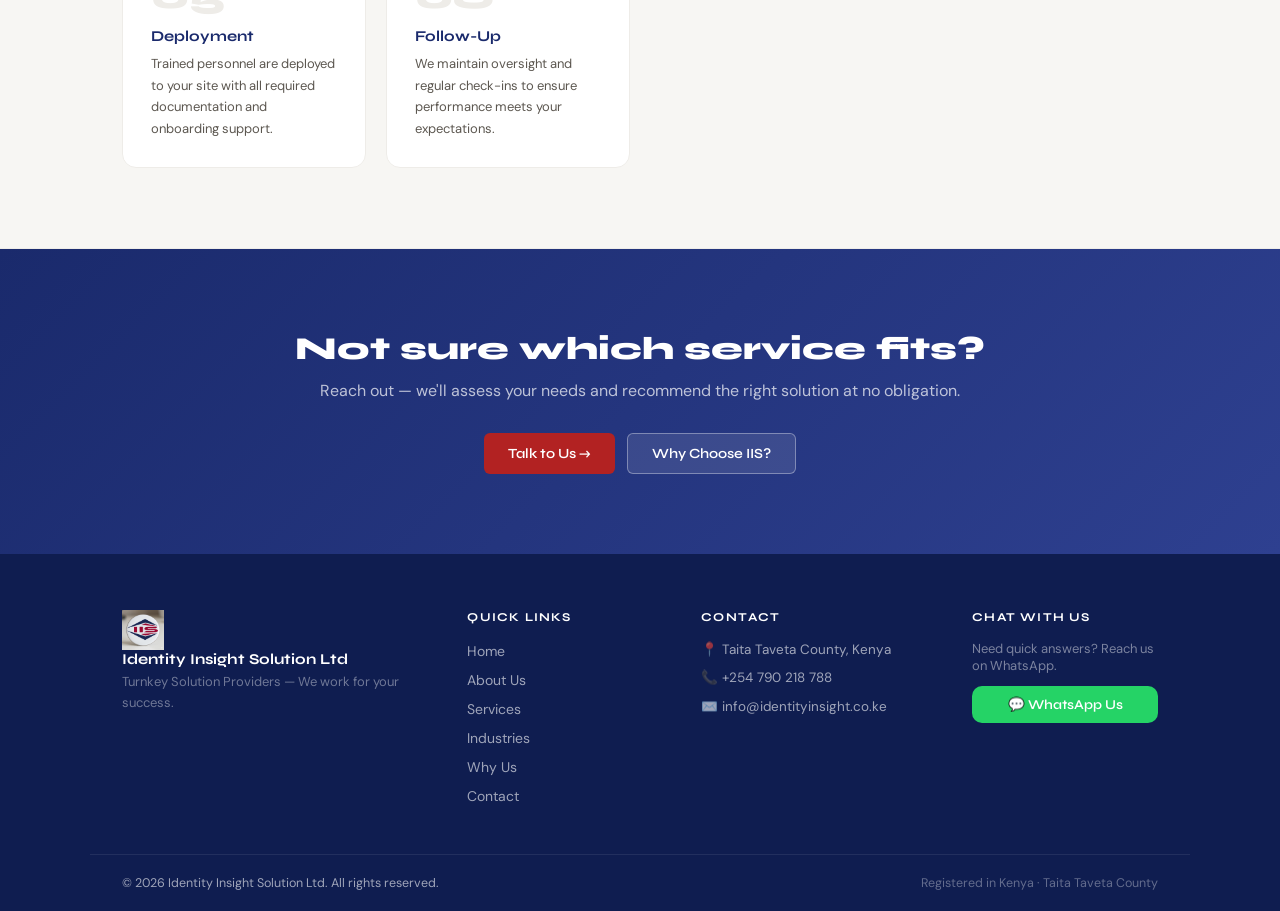
<file: services.html>
<!DOCTYPE html>
<html lang="en">
<head>
<meta charset="UTF-8">
<meta name="viewport" content="width=device-width,initial-scale=1">
<title>Our Services — Identity Insight Solution Ltd</title>
<meta name="description" content="Workforce deployment, training & capacity building, and SME support — comprehensive turnkey solutions from IIS LTD Kenya.">
<link rel="stylesheet" href="style.css">
<style>
.services-full{display:flex;flex-direction:column;gap:3rem}
.svc-block{background:#fff;border:1px solid var(--gray-100);border-radius:var(--radius-xl);padding:2.75rem;scroll-margin-top:90px;transition:var(--transition)}
.svc-block:hover{box-shadow:var(--shadow-md)}
.svc-top{display:flex;align-items:flex-start;gap:1.5rem;margin-bottom:1.5rem;flex-wrap:wrap}
.svc-icon-lg{width:64px;height:64px;border-radius:18px;display:flex;align-items:center;justify-content:center;font-size:28px;flex-shrink:0}
.si-blue{background:#e6f1fb}.si-red{background:#fcebeb}.si-green{background:#eaf3de}
.svc-meta{}
.svc-title{font-family:'Syne',sans-serif;font-size:22px;font-weight:800;color:var(--navy);margin-bottom:.4rem}
.svc-subtitle{font-size:14px;color:var(--gray-400)}
.svc-desc{font-size:15px;color:var(--gray-600);line-height:1.8;margin-bottom:1.5rem}
.feature-list{list-style:none;display:grid;grid-template-columns:repeat(auto-fill,minmax(220px,1fr));gap:8px 1.5rem;margin-bottom:1.5rem}
.feature-list li{font-size:13.5px;color:var(--gray-600);display:flex;align-items:flex-start;gap:8px}
.fcheck{color:var(--crimson);font-weight:700;flex-shrink:0;margin-top:1px}
.svc-tags{display:flex;flex-wrap:wrap;gap:8px;margin-bottom:1.5rem}
.svc-tag{background:rgba(26,42,108,.08);color:var(--navy);font-family:'Syne',sans-serif;font-size:11px;font-weight:700;padding:4px 12px;border-radius:20px}
.svc-cta{display:flex;gap:12px;flex-wrap:wrap}

.process-grid{display:grid;grid-template-columns:repeat(auto-fit,minmax(200px,1fr));gap:1.25rem;margin-top:2rem}
.process-step{background:#fff;border:1px solid var(--gray-100);border-radius:var(--radius-lg);padding:1.75rem;transition:var(--transition)}
.process-step:hover{border-color:var(--navy-mid);box-shadow:var(--shadow-sm)}
.step-num{font-family:'Syne',sans-serif;font-size:36px;font-weight:800;color:var(--gray-100);line-height:1;margin-bottom:.75rem}
.step-title{font-family:'Syne',sans-serif;font-size:15px;font-weight:700;color:var(--navy);margin-bottom:.5rem}
.step-body{font-size:13px;color:var(--gray-600);line-height:1.65}

.bg-gray{background:var(--gray-50);border-top:1px solid var(--gray-100);border-bottom:1px solid var(--gray-100)}
.cta-section{background:linear-gradient(135deg,var(--navy),var(--navy-mid));padding:5rem 2rem;text-align:center}
.cta-title{font-family:'Syne',sans-serif;font-size:clamp(22px,3vw,32px);font-weight:800;color:#fff;margin-bottom:.75rem}
.cta-sub{color:rgba(255,255,255,.7);font-size:16px;margin-bottom:2rem}
.cta-btns{display:flex;gap:12px;justify-content:center;flex-wrap:wrap}

/* Quick nav tabs */
.svc-nav{display:flex;gap:.5rem;flex-wrap:wrap;margin-bottom:3rem}
.svc-nav a{background:#fff;border:1.5px solid var(--gray-100);color:var(--navy);font-family:'Syne',sans-serif;font-size:13px;font-weight:600;padding:8px 18px;border-radius:20px;transition:var(--transition)}
.svc-nav a:hover{border-color:var(--navy);background:var(--navy);color:#fff}
</style>
</head>
<body>

<nav class="nav" id="main-nav">
  <a href="index.html" class="nav-logo"> <img src="IIS LTD LOGO.png" alt="IIs logo" style="height: 40px; width: auto; margin-right: 10px;"><div class="nav-brand">Identity Insight Solution Ltd<span>Taita Taveta County, Kenya</span></div></a>
  <ul class="nav-links">
    <li><a href="index.html">Home</a></li><li><a href="about.html">About</a></li>
    <li><a href="services.html" class="active">Services</a></li>
    <li><a href="industries.html">Industries</a></li><li><a href="why-us.html">Why Us</a></li><li><a href="contact.html">Contact</a></li>
  </ul>
  <a href="contact.html" class="nav-cta">Get in Touch</a>
  <button class="nav-toggle" onclick="toggleDrawer()">&#9776;</button>
</nav>
<nav class="nav-drawer" id="nav-drawer">
  <a href="index.html">Home</a><a href="about.html">About</a><a href="services.html">Services</a>
  <a href="industries.html">Industries</a><a href="why-us.html">Why Us</a><a href="contact.html">Contact</a>
  <a href="contact.html" class="drawer-cta">Get in Touch</a>
</nav>

<section class="page-hero">
  <div class="page-hero-inner">
    <div class="page-hero-tag">What We Do</div>
    <h1 class="fade-up">Comprehensive <em>Turnkey</em><br>Workforce Solutions</h1>
    <p class="fade-up d1">From recruiting and training to deployment and ongoing support — we cover every step of the workforce lifecycle.</p>
    <div class="page-hero-btns fade-up d2">
      <a href="contact.html" class="btn btn-primary">Request a Service</a>
      <a href="#workforce" class="btn btn-outline">Explore Services ↓</a>
    </div>
  </div>
</section>

<section class="section">
  <div class="container">
    <!-- Quick-jump nav -->
    <div class="svc-nav">
      <a href="#workforce">👥 Workforce Deployment</a>
      <a href="#training">📚 Training & Capacity</a>
      <a href="#sme">🏢 SME & Institutional Support</a>
    </div>

    <div class="services-full">

      <!-- SERVICE 1 -->
      <div class="svc-block fade-up" id="workforce">
        <div class="svc-top">
          <div class="svc-icon-lg si-blue">👥</div>
          <div class="svc-meta">
            <div class="svc-title">Workforce Deployment & Outsourcing</div>
            <div class="svc-subtitle">Supplying job-ready personnel across diverse sectors</div>
          </div>
        </div>
        <p class="svc-desc">We supply vetted, trained, and mentored personnel to businesses, institutions, and organizations across diverse sectors. Our workforce pool includes ICT teachers, coding instructors, cashiers, stock controllers, farm workers, casual mining labour, and administrative support staff. Every candidate goes through our in-house preparation programme before deployment.</p>
        <ul class="feature-list">
          <li><span class="fcheck">✓</span> Pre-deployment skills training</li>
          <li><span class="fcheck">✓</span> Conduct & professional ethics coaching</li>
          <li><span class="fcheck">✓</span> Ongoing supervision & performance review</li>
          <li><span class="fcheck">✓</span> Quick replacements guaranteed</li>
          <li><span class="fcheck">✓</span> Short-term and long-term contracts</li>
          <li><span class="fcheck">✓</span> Multi-sector placement capability</li>
        </ul>
        <div class="svc-tags">
          <span class="svc-tag">Education</span><span class="svc-tag">Retail & Hospitality</span>
          <span class="svc-tag">Agriculture</span><span class="svc-tag">Mining</span><span class="svc-tag">Manufacturing</span>
        </div>
        <div class="svc-cta">
          <a href="contact.html" class="btn btn-primary">Request This Service</a>
          <a href="industries.html" class="btn btn-outline-navy">View Industries →</a>
        </div>
      </div>

      <!-- SERVICE 2 -->
      <div class="svc-block fade-up" id="training">
        <div class="svc-top">
          <div class="svc-icon-lg si-red">📚</div>
          <div class="svc-meta">
            <div class="svc-title">Training & Capacity Building</div>
            <div class="svc-subtitle">Practical skills for youth and staff alike</div>
          </div>
        </div>
        <p class="svc-desc">Our training programmes are designed to equip youth and existing staff with market-relevant, practical skills. We deliver both institutional training (for organizations) and community-level training (for youth and job seekers). Programmes are facilitated by experienced practitioners and cover ICT & coding, professional conduct, customer service excellence, administrative operations, financial literacy, and safety practices.</p>
        <ul class="feature-list">
          <li><span class="fcheck">✓</span> ICT & coding fundamentals</li>
          <li><span class="fcheck">✓</span> Customer service excellence</li>
          <li><span class="fcheck">✓</span> Administrative & office operations</li>
          <li><span class="fcheck">✓</span> Financial literacy for SMEs</li>
          <li><span class="fcheck">✓</span> Farm & mining safety training</li>
          <li><span class="fcheck">✓</span> Loss prevention & security</li>
        </ul>
        <div class="svc-tags">
          <span class="svc-tag">Schools</span><span class="svc-tag">SMEs</span>
          <span class="svc-tag">Government Agencies</span><span class="svc-tag">Community Groups</span>
        </div>
        <div class="svc-cta">
          <a href="contact.html" class="btn btn-primary">Request Training</a>
          <a href="about.html" class="btn btn-outline-navy">Our Approach →</a>
        </div>
      </div>

      <!-- SERVICE 3 -->
      <div class="svc-block fade-up" id="sme">
        <div class="svc-top">
          <div class="svc-icon-lg si-green">🏢</div>
          <div class="svc-meta">
            <div class="svc-title">SME & Institutional Support</div>
            <div class="svc-subtitle">Building organizational capacity from the inside out</div>
          </div>
        </div>
        <p class="svc-desc">We partner with educational institutions, government agencies, NGOs, and community organizations to build their internal capacity and operational effectiveness. Our SME support covers business planning, proposal writing for funding opportunities, financial management training, CBO registration guidance, and follow-up mentorship. We've helped dozens of organizations secure grants and improve their governance.</p>
        <ul class="feature-list">
          <li><span class="fcheck">✓</span> Business development consulting</li>
          <li><span class="fcheck">✓</span> Grant proposal writing</li>
          <li><span class="fcheck">✓</span> Financial management training</li>
          <li><span class="fcheck">✓</span> CBO & NGO registration support</li>
          <li><span class="fcheck">✓</span> Follow-up mentorship programmes</li>
          <li><span class="fcheck">✓</span> Community project facilitation</li>
        </ul>
        <div class="svc-tags">
          <span class="svc-tag">Schools</span><span class="svc-tag">NGOs</span>
          <span class="svc-tag">CBOs</span><span class="svc-tag">Government</span><span class="svc-tag">Small Businesses</span>
        </div>
        <div class="svc-cta">
          <a href="contact.html" class="btn btn-primary">Get Support</a>
          <a href="contact.html" class="btn btn-outline-navy">Talk to Us →</a>
        </div>
      </div>

    </div>
  </div>
</section>

<!-- PROCESS -->
<section class="section bg-gray">
  <div class="container">
    <div class="section-tag">How It Works</div>
    <h2 class="section-title">Our Process</h2>
    <p class="section-sub" style="margin-bottom:0">From first enquiry to fully deployed workforce — a clear, accountable process.</p>
    <div class="process-grid">
      <div class="process-step fade-up"><div class="step-num">01</div><div class="step-title">Enquiry</div><p class="step-body">You reach out via our contact form, WhatsApp, or phone to describe your workforce or training needs.</p></div>
      <div class="process-step fade-up d1"><div class="step-num">02</div><div class="step-title">Assessment</div><p class="step-body">We conduct a structured assessment to understand your requirements, timeline, and operational context.</p></div>
      <div class="process-step fade-up d2"><div class="step-num">03</div><div class="step-title">Proposal</div><p class="step-body">We prepare a tailored service proposal with clear scope, timelines, and transparent pricing.</p></div>
      <div class="process-step fade-up d3"><div class="step-num">04</div><div class="step-title">Preparation</div><p class="step-body">Selected candidates undergo our in-house training specific to your industry and operational needs.</p></div>
      <div class="process-step fade-up d4"><div class="step-num">05</div><div class="step-title">Deployment</div><p class="step-body">Trained personnel are deployed to your site with all required documentation and onboarding support.</p></div>
      <div class="process-step fade-up d5"><div class="step-num">06</div><div class="step-title">Follow-Up</div><p class="step-body">We maintain oversight and regular check-ins to ensure performance meets your expectations.</p></div>
    </div>
  </div>
</section>

<!-- CTA -->
<div class="cta-section">
  <div class="cta-title">Not sure which service fits?</div>
  <p class="cta-sub">Reach out — we'll assess your needs and recommend the right solution at no obligation.</p>
  <div class="cta-btns">
    <a href="contact.html" class="btn btn-primary">Talk to Us →</a>
    <a href="why-us.html" class="btn btn-outline">Why Choose IIS?</a>
  </div>
</div>

<footer>
  <div class="footer-grid">
    <div class="footer-brand"> <img src="IIS LTD LOGO.png" alt="IIs logo" style="height: 40px; width: auto; margin-right: 10px;"><div class="footer-brand-name">Identity Insight Solution Ltd</div><div class="footer-brand-tagline">Turnkey Solution Providers — We work for your success.</div></div>
    <div><div class="footer-col-title">Quick Links</div><ul class="footer-links"><li><a href="index.html">Home</a></li><li><a href="about.html">About Us</a></li><li><a href="services.html">Services</a></li><li><a href="industries.html">Industries</a></li><li><a href="why-us.html">Why Us</a></li><li><a href="contact.html">Contact</a></li></ul></div>
    <div><div class="footer-col-title">Contact</div><div class="footer-contact-item">📍 Taita Taveta County, Kenya</div><div class="footer-contact-item">📞 +254 790 218 788</div><div class="footer-contact-item">✉️ info@identityinsight.co.ke</div></div>
    <div><div class="footer-col-title">Chat With Us</div><p style="font-size:13px;margin-bottom:.75rem;color:rgba(255,255,255,.45)">Need quick answers? Reach us on WhatsApp.</p><button onclick="window.open('https://wa.me/254790218788','_blank')" class="footer-wa">💬 WhatsApp Us</button></div>
  </div>
  <div class="footer-bottom"><span>© 2026 Identity Insight Solution Ltd. All rights reserved.</span><span class="footer-bottom-right">Registered in Kenya · Taita Taveta County</span></div>
</footer>
<button class="wa-float" onclick="window.open('https://wa.me/254790218788','_blank')"><svg width="26" height="26" viewBox="0 0 24 24" fill="white"><path d="M17.472 14.382c-.297-.149-1.758-.867-2.03-.967-.273-.099-.471-.148-.67.15-.197.297-.767.966-.94 1.164-.173.199-.347.223-.644.075-.297-.15-1.255-.463-2.39-1.475-.883-.788-1.48-1.761-1.653-2.059-.173-.297-.018-.458.13-.606.134-.133.298-.347.446-.52.149-.174.198-.298.298-.497.099-.198.05-.371-.025-.52-.075-.149-.669-1.612-.916-2.207-.242-.579-.487-.5-.669-.51-.173-.008-.371-.01-.57-.01-.198 0-.52.074-.792.372-.272.297-1.04 1.016-1.04 2.479 0 1.462 1.065 2.875 1.213 3.074.149.198 2.096 3.2 5.077 4.487.709.306 1.262.489 1.694.625.712.227 1.36.195 1.871.118.571-.085 1.758-.719 2.006-1.413.248-.694.248-1.289.173-1.413-.074-.124-.272-.198-.57-.347m-5.421 7.403h-.004a9.87 9.87 0 01-5.031-1.378l-.361-.214-3.741.982.998-3.648-.235-.374a9.86 9.86 0 01-1.51-5.26c.001-5.45 4.436-9.884 9.888-9.884 2.64 0 5.122 1.03 6.988 2.898a9.825 9.825 0 012.893 6.994c-.003 5.45-4.437 9.884-9.885 9.884m8.413-18.297A11.815 11.815 0 0012.05 0C5.495 0 .16 5.335.157 11.892c0 2.096.547 4.142 1.588 5.945L.057 24l6.305-1.654a11.882 11.882 0 005.683 1.448h.005c6.554 0 11.89-5.335 11.893-11.893a11.821 11.821 0 00-3.48-8.413z"/></svg></button>
<script src="main.js"></script>
</body>
</html>
</file>
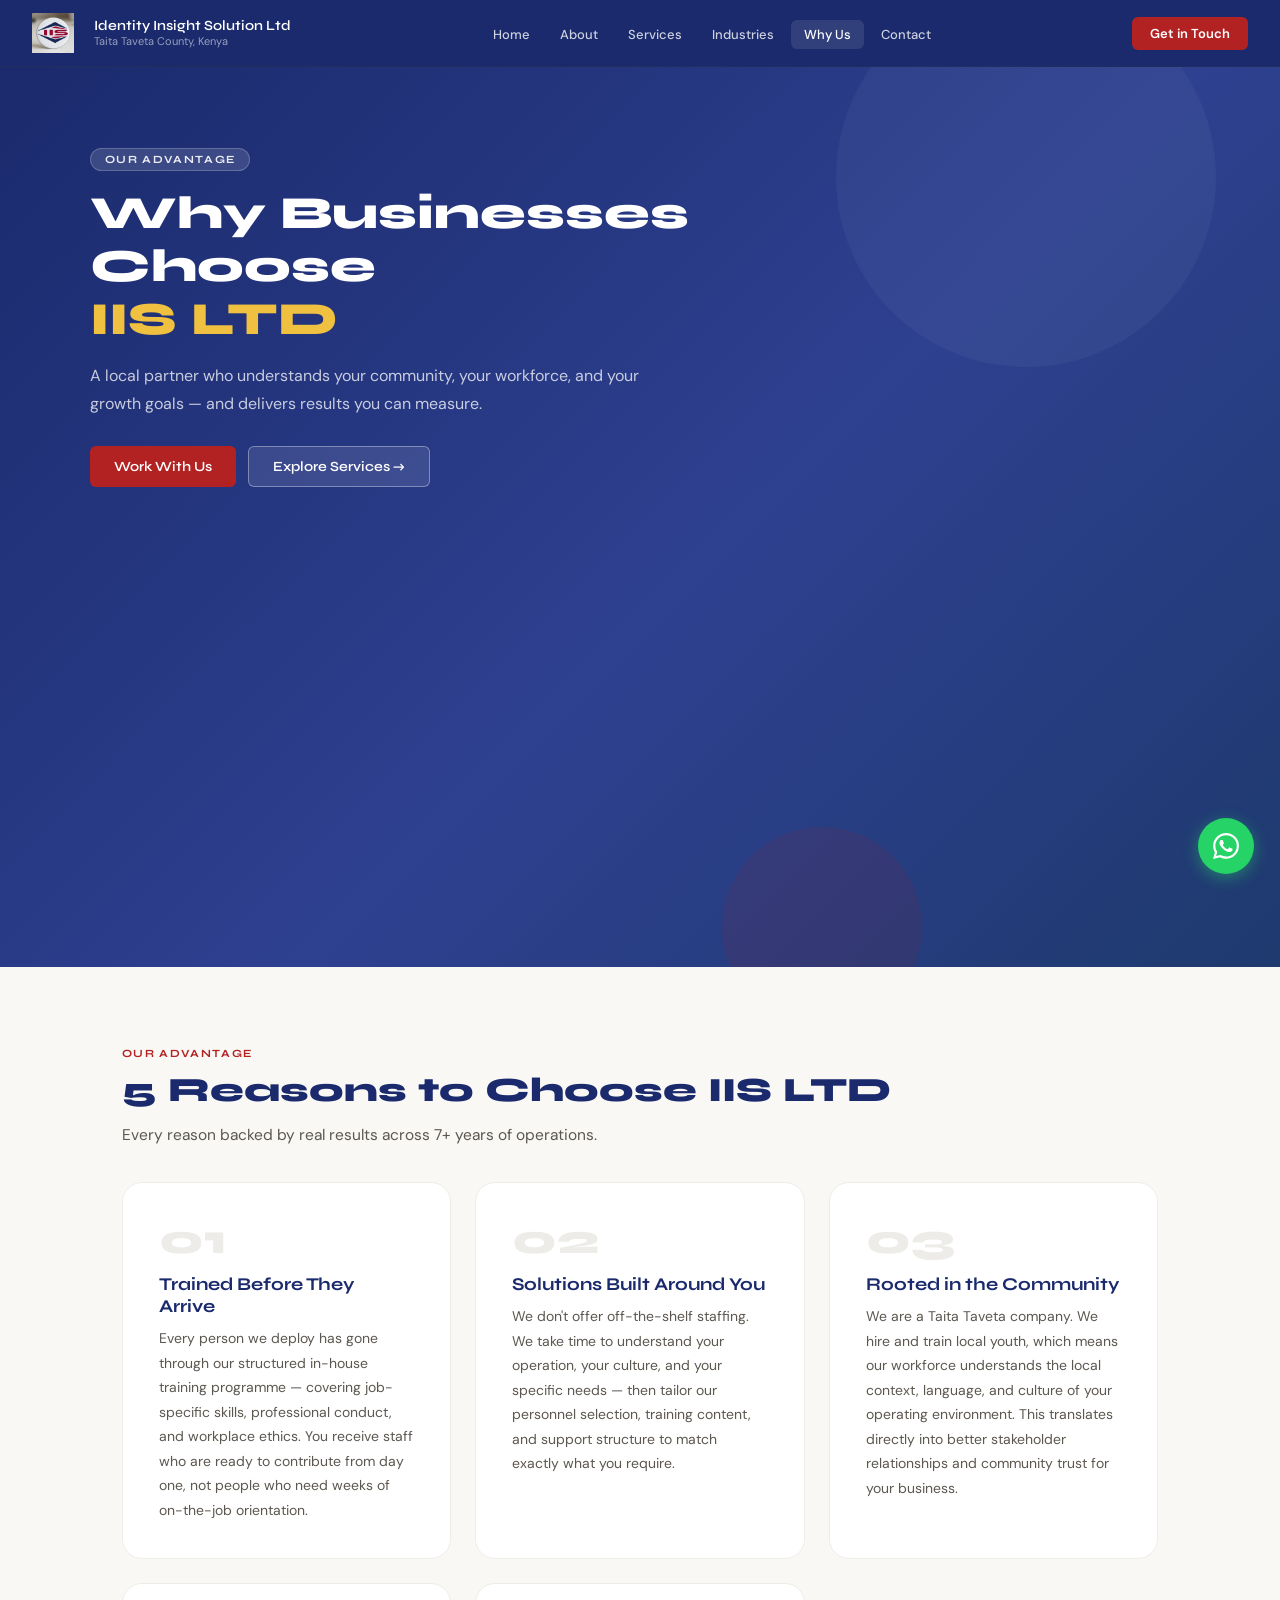
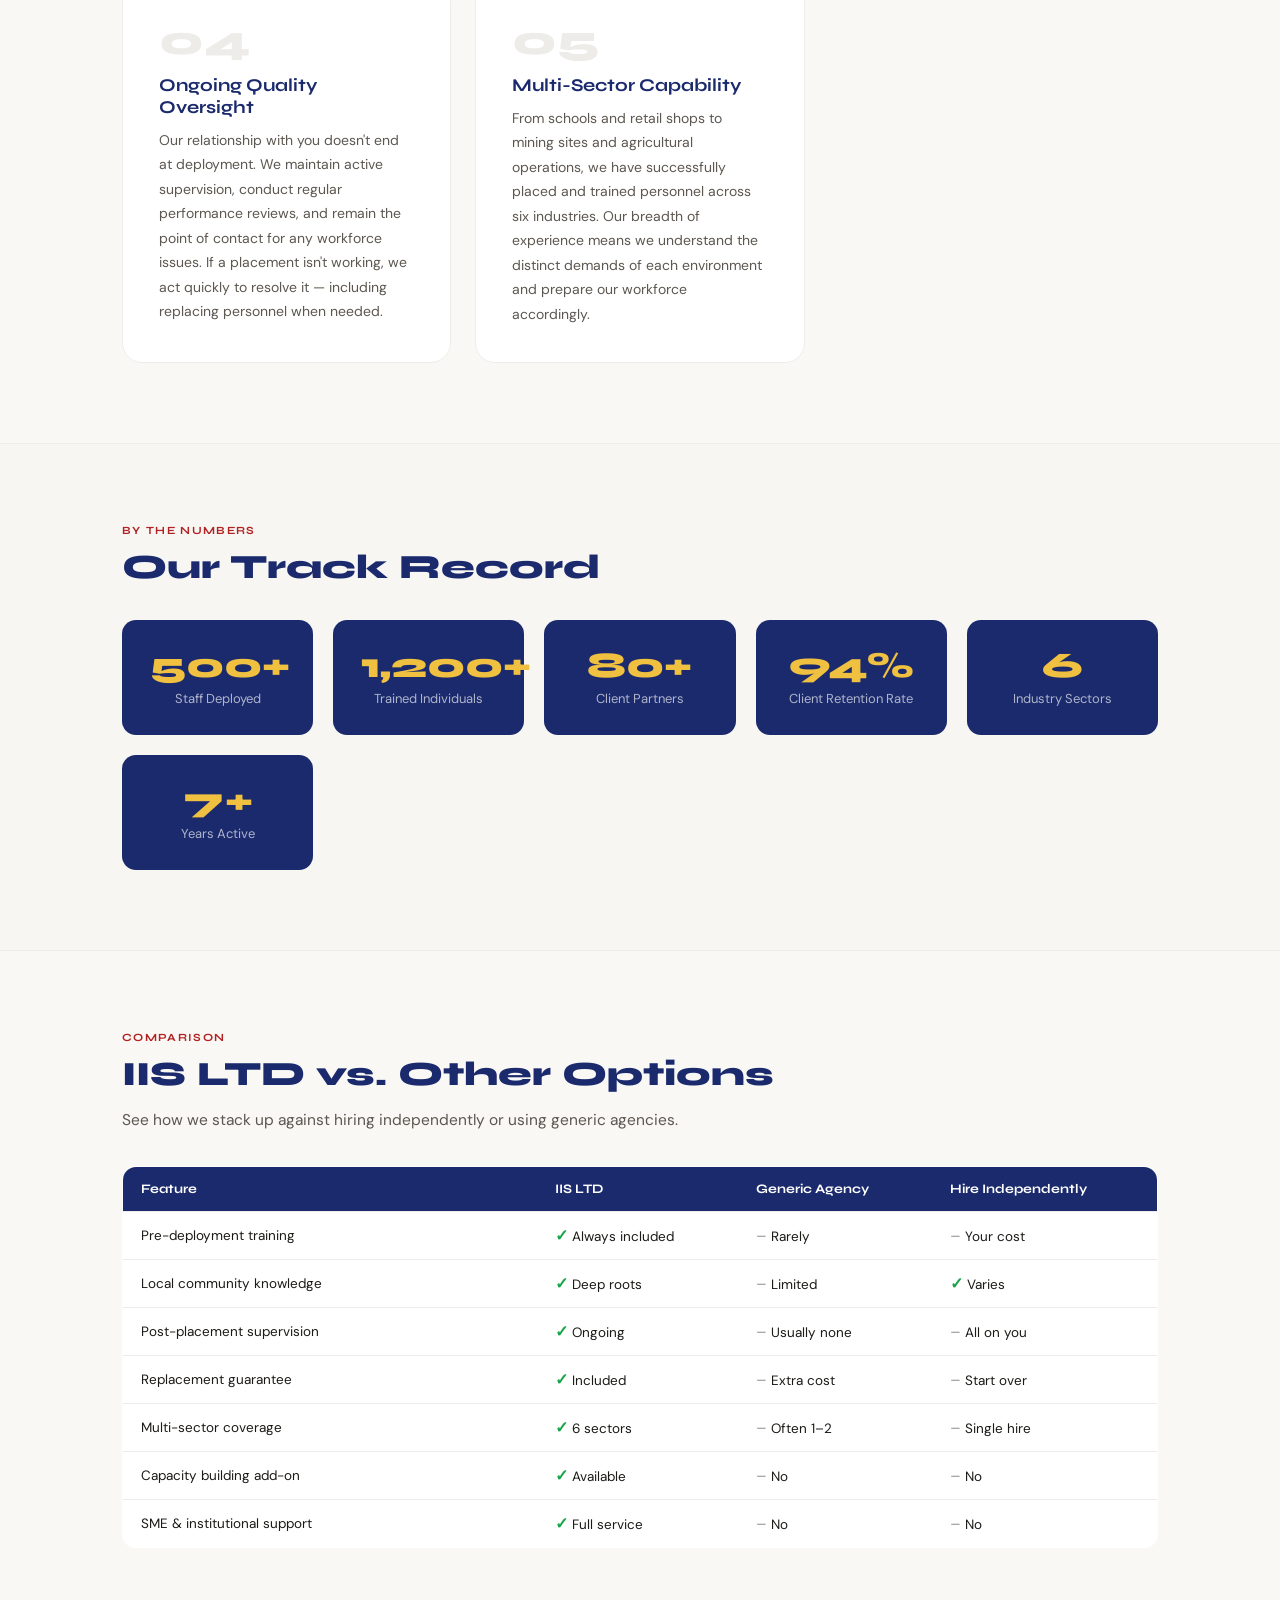
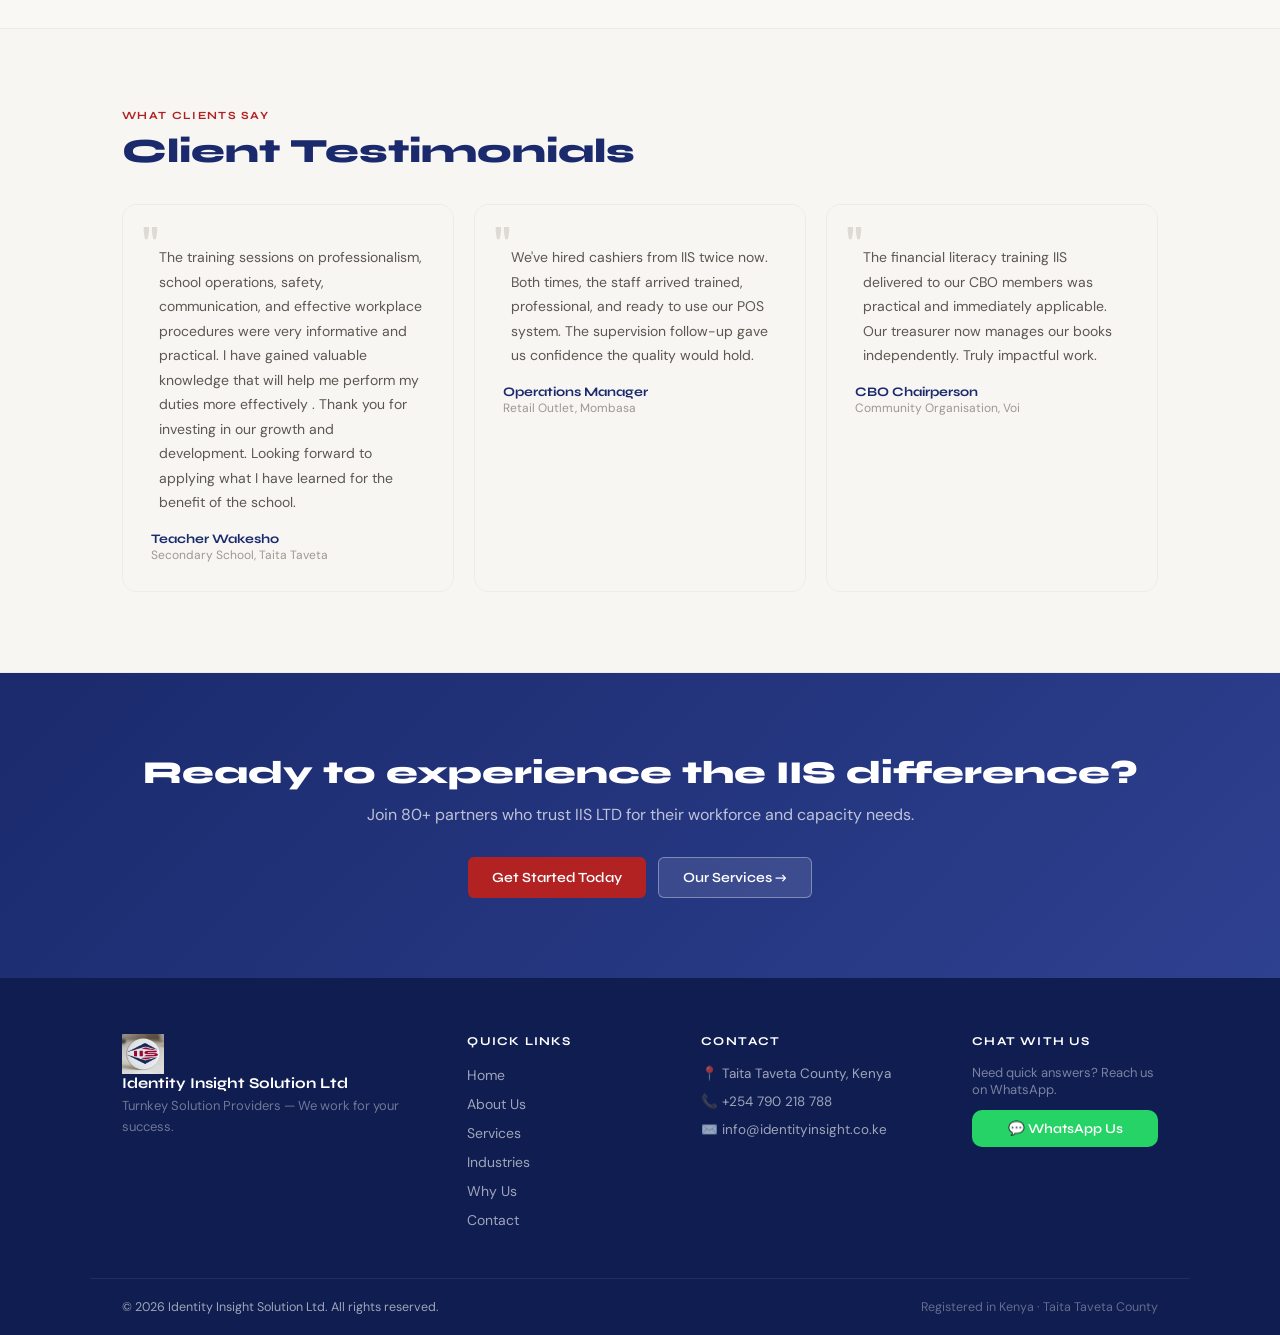
<file: why-us.html>
<!DOCTYPE html>
<html lang="en">
<head>
<meta charset="UTF-8">
<meta name="viewport" content="width=device-width,initial-scale=1">
<title>Why Choose IIS LTD — Identity Insight Solution Ltd</title>
<meta name="description" content="Discover why businesses across Taita Taveta choose IIS LTD for workforce deployment, training, and institutional support.">
<link rel="stylesheet" href="style.css">
<style>
.why-big-grid{display:grid;grid-template-columns:repeat(auto-fit,minmax(300px,1fr));gap:1.5rem;margin-top:2rem}
.why-big-card{background:#fff;border:1px solid var(--gray-100);border-radius:var(--radius-xl);padding:2.25rem;transition:var(--transition)}
.why-big-card:hover{border-color:var(--navy-mid);box-shadow:var(--shadow-md);transform:translateY(-2px)}
.wb-num{font-family:'Syne',sans-serif;font-size:42px;font-weight:800;color:var(--gray-100);line-height:1;margin-bottom:.75rem}
.wb-title{font-family:'Syne',sans-serif;font-size:18px;font-weight:700;color:var(--navy);margin-bottom:.6rem}
.wb-body{font-size:14px;color:var(--gray-600);line-height:1.75}

.compare-table{width:100%;border-collapse:collapse;background:#fff;border-radius:var(--radius-lg);overflow:hidden;border:1px solid var(--gray-100);margin-top:2rem}
.compare-table th{background:var(--navy);color:#fff;font-family:'Syne',sans-serif;font-size:13px;font-weight:700;padding:14px 18px;text-align:left}
.compare-table th:first-child{width:40%}
.compare-table td{padding:13px 18px;font-size:13.5px;border-top:1px solid var(--gray-100)}
.compare-table tr:hover td{background:var(--gray-50)}
.tick{color:#16a34a;font-weight:700;font-size:16px}
.cross{color:var(--gray-400);font-size:16px}

.stats-showcase{display:grid;grid-template-columns:repeat(auto-fit,minmax(160px,1fr));gap:1.25rem;margin-top:2rem}
.stat-showcase{background:var(--navy);color:#fff;border-radius:var(--radius-lg);padding:1.75rem;text-align:center}
.ss-num{font-family:'Syne',sans-serif;font-size:36px;font-weight:800;color:var(--gold);line-height:1;margin-bottom:.4rem}
.ss-label{font-size:13px;color:rgba(255,255,255,.65)}

.testimonials-grid{display:grid;grid-template-columns:repeat(auto-fit,minmax(280px,1fr));gap:1.25rem;margin-top:2rem}
.testimonial{background:var(--gray-50);border:1px solid var(--gray-100);border-radius:var(--radius-lg);padding:1.75rem;position:relative}
.testimonial::before{content:'"';position:absolute;top:12px;left:18px;font-family:'Syne',sans-serif;font-size:60px;color:var(--gray-200);line-height:1}
.t-text{font-size:14px;color:var(--gray-600);line-height:1.75;margin-bottom:1rem;margin-top:.75rem;padding-left:.5rem}
.t-author{font-family:'Syne',sans-serif;font-size:13px;font-weight:700;color:var(--navy)}
.t-role{font-size:12px;color:var(--gray-400)}

.bg-gray{background:var(--gray-50);border-top:1px solid var(--gray-100);border-bottom:1px solid var(--gray-100)}
.cta-section{background:linear-gradient(135deg,var(--navy),var(--navy-mid));padding:5rem 2rem;text-align:center}
.cta-title{font-family:'Syne',sans-serif;font-size:clamp(22px,3vw,32px);font-weight:800;color:#fff;margin-bottom:.75rem}
.cta-sub{color:rgba(255,255,255,.7);font-size:16px;margin-bottom:2rem}
.cta-btns{display:flex;gap:12px;justify-content:center;flex-wrap:wrap}

@media(max-width:680px){.compare-table th:nth-child(3),.compare-table td:nth-child(3){display:none}}
</style>
</head>
<body>

<nav class="nav" id="main-nav">
  <a href="index.html" class="nav-logo"> <img src="IIS LTD LOGO.png" alt="IIs logo" style="height: 40px; width: auto; margin-right: 10px;"><div class="nav-brand">Identity Insight Solution Ltd<span>Taita Taveta County, Kenya</span></div></a>
  <ul class="nav-links">
    <li><a href="index.html">Home</a></li><li><a href="about.html">About</a></li>
    <li><a href="services.html">Services</a></li><li><a href="industries.html">Industries</a></li>
    <li><a href="why-us.html" class="active">Why Us</a></li><li><a href="contact.html">Contact</a></li>
  </ul>
  <a href="contact.html" class="nav-cta">Get in Touch</a>
  <button class="nav-toggle" onclick="toggleDrawer()">&#9776;</button>
</nav>
<nav class="nav-drawer" id="nav-drawer">
  <a href="index.html">Home</a><a href="about.html">About</a><a href="services.html">Services</a>
  <a href="industries.html">Industries</a><a href="why-us.html">Why Us</a><a href="contact.html">Contact</a>
  <a href="contact.html" class="drawer-cta">Get in Touch</a>
</nav>

<section class="page-hero">
  <div class="page-hero-inner">
    <div class="page-hero-tag">Our Advantage</div>
    <h1 class="fade-up">Why Businesses Choose<br><em>IIS LTD</em></h1>
    <p class="fade-up d1">A local partner who understands your community, your workforce, and your growth goals — and delivers results you can measure.</p>
    <div class="page-hero-btns fade-up d2">
      <a href="contact.html" class="btn btn-primary">Work With Us</a>
      <a href="services.html" class="btn btn-outline">Explore Services →</a>
    </div>
  </div>
</section>

<!-- KEY REASONS -->
<section class="section">
  <div class="container">
    <div class="section-tag">Our Advantage</div>
    <h2 class="section-title">5 Reasons to Choose IIS LTD</h2>
    <p class="section-sub" style="margin-bottom:0">Every reason backed by real results across 7+ years of operations.</p>
    <div class="why-big-grid">
      <div class="why-big-card fade-up">
        <div class="wb-num">01</div>
        <div class="wb-title">Trained Before They Arrive</div>
        <p class="wb-body">Every person we deploy has gone through our structured in-house training programme — covering job-specific skills, professional conduct, and workplace ethics. You receive staff who are ready to contribute from day one, not people who need weeks of on-the-job orientation.</p>
      </div>
      <div class="why-big-card fade-up d1">
        <div class="wb-num">02</div>
        <div class="wb-title">Solutions Built Around You</div>
        <p class="wb-body">We don't offer off-the-shelf staffing. We take time to understand your operation, your culture, and your specific needs — then tailor our personnel selection, training content, and support structure to match exactly what you require.</p>
      </div>
      <div class="why-big-card fade-up d2">
        <div class="wb-num">03</div>
        <div class="wb-title">Rooted in the Community</div>
        <p class="wb-body">We are a Taita Taveta company. We hire and train local youth, which means our workforce understands the local context, language, and culture of your operating environment. This translates directly into better stakeholder relationships and community trust for your business.</p>
      </div>
      <div class="why-big-card fade-up d3">
        <div class="wb-num">04</div>
        <div class="wb-title">Ongoing Quality Oversight</div>
        <p class="wb-body">Our relationship with you doesn't end at deployment. We maintain active supervision, conduct regular performance reviews, and remain the point of contact for any workforce issues. If a placement isn't working, we act quickly to resolve it — including replacing personnel when needed.</p>
      </div>
      <div class="why-big-card fade-up d4">
        <div class="wb-num">05</div>
        <div class="wb-title">Multi-Sector Capability</div>
        <p class="wb-body">From schools and retail shops to mining sites and agricultural operations, we have successfully placed and trained personnel across six industries. Our breadth of experience means we understand the distinct demands of each environment and prepare our workforce accordingly.</p>
      </div>
    </div>
  </div>
</section>

<!-- STATS -->
<section class="section bg-gray">
  <div class="container">
    <div class="section-tag">By the Numbers</div>
    <h2 class="section-title">Our Track Record</h2>
    <div class="stats-showcase">
      <div class="stat-showcase fade-up"><div class="ss-num">500+</div><div class="ss-label">Staff Deployed</div></div>
      <div class="stat-showcase fade-up d1"><div class="ss-num">1,200+</div><div class="ss-label">Trained Individuals</div></div>
      <div class="stat-showcase fade-up d2"><div class="ss-num">80+</div><div class="ss-label">Client Partners</div></div>
      <div class="stat-showcase fade-up d3"><div class="ss-num">94%</div><div class="ss-label">Client Retention Rate</div></div>
      <div class="stat-showcase fade-up d4"><div class="ss-num">6</div><div class="ss-label">Industry Sectors</div></div>
      <div class="stat-showcase fade-up d5"><div class="ss-num">7+</div><div class="ss-label">Years Active</div></div>
    </div>
  </div>
</section>

<!-- COMPARISON TABLE -->
<section class="section">
  <div class="container">
    <div class="section-tag">Comparison</div>
    <h2 class="section-title">IIS LTD vs. Other Options</h2>
    <p class="section-sub" style="margin-bottom:0">See how we stack up against hiring independently or using generic agencies.</p>
    <table class="compare-table">
      <thead>
        <tr>
          <th>Feature</th>
          <th>IIS LTD</th>
          <th>Generic Agency</th>
          <th>Hire Independently</th>
        </tr>
      </thead>
      <tbody>
        <tr><td>Pre-deployment training</td><td><span class="tick">✓</span> Always included</td><td><span class="cross">–</span> Rarely</td><td><span class="cross">–</span> Your cost</td></tr>
        <tr><td>Local community knowledge</td><td><span class="tick">✓</span> Deep roots</td><td><span class="cross">–</span> Limited</td><td><span class="tick">✓</span> Varies</td></tr>
        <tr><td>Post-placement supervision</td><td><span class="tick">✓</span> Ongoing</td><td><span class="cross">–</span> Usually none</td><td><span class="cross">–</span> All on you</td></tr>
        <tr><td>Replacement guarantee</td><td><span class="tick">✓</span> Included</td><td><span class="cross">–</span> Extra cost</td><td><span class="cross">–</span> Start over</td></tr>
        <tr><td>Multi-sector coverage</td><td><span class="tick">✓</span> 6 sectors</td><td><span class="cross">–</span> Often 1–2</td><td><span class="cross">–</span> Single hire</td></tr>
        <tr><td>Capacity building add-on</td><td><span class="tick">✓</span> Available</td><td><span class="cross">–</span> No</td><td><span class="cross">–</span> No</td></tr>
        <tr><td>SME & institutional support</td><td><span class="tick">✓</span> Full service</td><td><span class="cross">–</span> No</td><td><span class="cross">–</span> No</td></tr>
      </tbody>
    </table>
  </div>
</section>

<!-- TESTIMONIALS -->
<section class="section bg-gray">
  <div class="container">
    <div class="section-tag">What Clients Say</div>
    <h2 class="section-title">Client Testimonials</h2>
    <div class="testimonials-grid">
      <div class="testimonial fade-up">
        <p class="t-text">The training sessions on professionalism, school operations, safety, communication, and effective workplace procedures were very informative and practical. I have gained valuable knowledge that will help me perform my duties more effectively . Thank you for investing in our growth and development. Looking forward to applying what I have learned for the benefit of the school.</p>
        <div class="t-author">Teacher Wakesho</div><div class="t-role">Secondary School, Taita Taveta</div>
      </div>
      <div class="testimonial fade-up d1">
        <p class="t-text">We've hired cashiers from IIS twice now. Both times, the staff arrived trained, professional, and ready to use our POS system. The supervision follow-up gave us confidence the quality would hold.</p>
        <div class="t-author">Operations Manager</div><div class="t-role">Retail Outlet, Mombasa</div>
      </div>
      <div class="testimonial fade-up d2">
        <p class="t-text">The financial literacy training IIS delivered to our CBO members was practical and immediately applicable. Our treasurer now manages our books independently. Truly impactful work.</p>
        <div class="t-author">CBO Chairperson</div><div class="t-role">Community Organisation, Voi</div>
      </div>
    </div>
  </div>
</section>

<div class="cta-section">
  <div class="cta-title">Ready to experience the IIS difference?</div>
  <p class="cta-sub">Join 80+ partners who trust IIS LTD for their workforce and capacity needs.</p>
  <div class="cta-btns">
    <a href="contact.html" class="btn btn-primary">Get Started Today</a>
    <a href="services.html" class="btn btn-outline">Our Services →</a>
  </div>
</div>

<footer>
  <div class="footer-grid">
    <div class="footer-brand"> <img src="IIS LTD LOGO.png" alt="IIs logo" style="height: 40px; width: auto; margin-right: 10px;"><div class="footer-brand-name">Identity Insight Solution Ltd</div><div class="footer-brand-tagline">Turnkey Solution Providers — We work for your success.</div></div>
    <div><div class="footer-col-title">Quick Links</div><ul class="footer-links"><li><a href="index.html">Home</a></li><li><a href="about.html">About Us</a></li><li><a href="services.html">Services</a></li><li><a href="industries.html">Industries</a></li><li><a href="why-us.html">Why Us</a></li><li><a href="contact.html">Contact</a></li></ul></div>
    <div><div class="footer-col-title">Contact</div><div class="footer-contact-item">📍 Taita Taveta County, Kenya</div><div class="footer-contact-item">📞 +254 790 218 788</div><div class="footer-contact-item">✉️ info@identityinsight.co.ke</div></div>
    <div><div class="footer-col-title">Chat With Us</div><p style="font-size:13px;margin-bottom:.75rem;color:rgba(255,255,255,.45)">Need quick answers? Reach us on WhatsApp.</p><button onclick="window.open('https://wa.me/254790218788','_blank')" class="footer-wa">💬 WhatsApp Us</button></div>
  </div>
  <div class="footer-bottom"><span>© 2026 Identity Insight Solution Ltd. All rights reserved.</span><span class="footer-bottom-right">Registered in Kenya · Taita Taveta County</span></div>
</footer>
<button class="wa-float" onclick="window.open('https://wa.me/254790218788','_blank')"><svg width="26" height="26" viewBox="0 0 24 24" fill="white"><path d="M17.472 14.382c-.297-.149-1.758-.867-2.03-.967-.273-.099-.471-.148-.67.15-.197.297-.767.966-.94 1.164-.173.199-.347.223-.644.075-.297-.15-1.255-.463-2.39-1.475-.883-.788-1.48-1.761-1.653-2.059-.173-.297-.018-.458.13-.606.134-.133.298-.347.446-.52.149-.174.198-.298.298-.497.099-.198.05-.371-.025-.52-.075-.149-.669-1.612-.916-2.207-.242-.579-.487-.5-.669-.51-.173-.008-.371-.01-.57-.01-.198 0-.52.074-.792.372-.272.297-1.04 1.016-1.04 2.479 0 1.462 1.065 2.875 1.213 3.074.149.198 2.096 3.2 5.077 4.487.709.306 1.262.489 1.694.625.712.227 1.36.195 1.871.118.571-.085 1.758-.719 2.006-1.413.248-.694.248-1.289.173-1.413-.074-.124-.272-.198-.57-.347m-5.421 7.403h-.004a9.87 9.87 0 01-5.031-1.378l-.361-.214-3.741.982.998-3.648-.235-.374a9.86 9.86 0 01-1.51-5.26c.001-5.45 4.436-9.884 9.888-9.884 2.64 0 5.122 1.03 6.988 2.898a9.825 9.825 0 012.893 6.994c-.003 5.45-4.437 9.884-9.885 9.884m8.413-18.297A11.815 11.815 0 0012.05 0C5.495 0 .16 5.335.157 11.892c0 2.096.547 4.142 1.588 5.945L.057 24l6.305-1.654a11.882 11.882 0 005.683 1.448h.005c6.554 0 11.89-5.335 11.893-11.893a11.821 11.821 0 00-3.48-8.413z"/></svg></button>
<script src="main.js"></script>
</body>
</html>
</file>
<file: style.css>
/* ── Google Fonts ─────────────────────────────────────────── */
@import url('https://fonts.googleapis.com/css2?family=Syne:wght@400;600;700;800&family=DM+Sans:wght@300;400;500&display=swap');

/* ── Design Tokens ────────────────────────────────────────── */
:root {
  --navy:       #1a2a6c;
  --navy-mid:   #2e4090;
  --navy-deep:  #0f1d50;
  --crimson:    #b22222;
  --crimson-dk: #8b0000;
  --gold:       #f0c040;
  --cream:      #f9f8f5;
  --white:      #ffffff;
  --gray-50:    #f7f6f3;
  --gray-100:   #eeece8;
  --gray-200:   #dddad3;
  --gray-400:   #9e9890;
  --gray-600:   #5c5750;
  --gray-900:   #1c1a17;
  --green:      #25D366;

  --radius-sm: 6px;
  --radius-md: 10px;
  --radius-lg: 14px;
  --radius-xl: 20px;
  --shadow-sm: 0 1px 6px rgba(26,42,108,.07);
  --shadow-md: 0 4px 20px rgba(26,42,108,.13);
  --shadow-lg: 0 10px 40px rgba(26,42,108,.18);
  --transition: .22s cubic-bezier(.4,0,.2,1);
}
/*Logo*/
.nav-brand .footer-brand img{
  display: block;
  object-fit: contain;
  max-height: 100%;
  border-radius: 50%;
}
/* ── Reset ────────────────────────────────────────────────── */
*,*::before,*::after{box-sizing:border-box;margin:0;padding:0}
html{scroll-behavior:smooth;font-size:16px}
body{font-family:'DM Sans',sans-serif;color:var(--gray-900);background:var(--cream);-webkit-font-smoothing:antialiased;overflow-x:hidden}
a{text-decoration:none;color:inherit}
img{max-width:100%;display:block}
button{cursor:pointer;font-family:'DM Sans',sans-serif}

/* ── Scrollbar ────────────────────────────────────────────── */
::-webkit-scrollbar{width:5px}
::-webkit-scrollbar-track{background:var(--gray-100)}
::-webkit-scrollbar-thumb{background:var(--navy-mid);border-radius:3px}

/* ── Navbar ───────────────────────────────────────────────── */
.nav{background:var(--navy);height:66px;display:flex;align-items:center;justify-content:space-between;padding:0 2rem;position:sticky;top:0;z-index:200;transition:box-shadow var(--transition)}
.nav.scrolled{box-shadow:0 4px 24px rgba(15,29,80,.4)}
.nav-logo{display:flex;align-items:center;gap:10px;text-decoration:none}
.logo-mark{width:42px;height:42px;background:#fff;border-radius:50%;display:flex;align-items:center;justify-content:center;font-family:'Syne',sans-serif;font-weight:800;font-size:13px;color:var(--navy);flex-shrink:0}
.nav-brand{color:#fff;font-family:'Syne',sans-serif;font-size:14px;font-weight:600;line-height:1.2}
.nav-brand span{display:block;font-size:11px;font-weight:400;opacity:.55;font-family:'DM Sans',sans-serif}
.nav-links{display:flex;gap:.25rem;list-style:none}
.nav-links a{color:rgba(255,255,255,.78);font-size:13px;font-weight:500;padding:6px 13px;border-radius:var(--radius-sm);transition:var(--transition)}
.nav-links a:hover,.nav-links a.active{color:#fff;background:rgba(255,255,255,.1)}
.nav-cta{background:var(--crimson);color:#fff;padding:8px 18px;border-radius:var(--radius-sm);font-size:13px;font-weight:600;border:none;transition:var(--transition)}
.nav-cta:hover{background:var(--crimson-dk);transform:translateY(-1px)}
.nav-toggle{display:none;background:none;border:none;color:#fff;font-size:22px;padding:4px}
.nav-drawer{display: flex;flex-direction:column;background:var(--navy-deep);border-top:1px solid rgba(255,255,255,.08);padding:0;max-height:0;overflow:hidden;transition:max-height .35s ease,padding .3s}
.nav-drawer.open{max-height:400px;padding:1rem 1.5rem 1.5rem}
.nav-drawer a{display:block;color:rgba(255,255,255,.8);font-size:16px;font-weight:500;padding:12px 0;border-bottom:1px solid rgba(255,255,255,.07);transition:color .2s}
.nav-drawer a:hover{color:var(--gold)}
.nav-drawer .drawer-cta{margin-top:1rem;display:block;background:var(--crimson);color:#fff;text-align:center;padding:12px;border-radius:var(--radius-sm);font-weight:600}

/* ── Page Hero (inner pages) ──────────────────────────────── */
.page-hero{    min-height: 100dvh; background:linear-gradient(135deg,var(--navy) 0%,var(--navy-mid) 55%,#1e3a6e 100%);padding:5rem 2rem 4rem;position:relative;overflow:hidden}
.page-hero::before{content:'';position:absolute;top:-80px;right:5%;width:380px;height:380px;background:rgba(255,255,255,.04);border-radius:50%;transform:rotate(30deg)}
.page-hero::after{content:'';position:absolute;bottom:-60px;right:28%;width:200px;height:200px;background:rgba(178,34,34,.1);border-radius:50%}
.page-hero-inner{max-width:1100px;margin:0 auto;position:relative}
.page-hero-tag{display:inline-block;background:rgba(255,255,255,.13);border:1px solid rgba(255,255,255,.2);color:rgba(255,255,255,.9);font-family:'Syne',sans-serif;font-size:11px;font-weight:700;letter-spacing:.12em;text-transform:uppercase;padding:4px 14px;border-radius:20px;margin-bottom:1rem}
.page-hero h1{font-family:'Syne',sans-serif;font-size:clamp(28px,4.5vw,46px);font-weight:800;color:#fff;line-height:1.15;max-width:680px;margin-bottom:1rem}
.page-hero h1 em{font-style:normal;color:var(--gold)}
.page-hero p{color:rgba(255,255,255,.75);font-size:16px;line-height:1.75;max-width:560px;margin-bottom:1.75rem}
.page-hero-btns{display:flex;gap:12px;flex-wrap:wrap}

/* ── Buttons ──────────────────────────────────────────────── */
.btn{display:inline-flex;align-items:center;gap:8px;padding:11px 24px;border-radius:var(--radius-sm);font-family:'Syne',sans-serif;font-size:14px;font-weight:600;border:none;cursor:pointer;transition:var(--transition);white-space:nowrap}
.btn-primary{background:var(--crimson);color:#fff}
.btn-primary:hover{background:var(--crimson-dk);transform:translateY(-1px);box-shadow:0 6px 18px rgba(178,34,34,.35)}
.btn-navy{background:var(--navy);color:#fff}
.btn-navy:hover{background:var(--navy-mid);transform:translateY(-1px);box-shadow:var(--shadow-md)}
.btn-outline{background:rgba(255,255,255,.1);color:#fff;border:1.5px solid rgba(255,255,255,.35)}
.btn-outline:hover{background:rgba(255,255,255,.18);border-color:rgba(255,255,255,.7)}
.btn-outline-navy{background:transparent;color:var(--navy);border:1.5px solid var(--navy)}
.btn-outline-navy:hover{background:var(--navy);color:#fff}
.btn-green{background:var(--green);color:#fff}
.btn-green:hover{background:#a60f32;transform:translateY(-1px)}

/* ── Section helpers ──────────────────────────────────────── */
.container{max-width:1100px;margin:0 auto;padding:0 2rem}
.section{padding:5rem 0}
.section-tag{font-family:'Syne',sans-serif;font-size:11px;text-transform:uppercase;letter-spacing:.12em;color:var(--crimson);font-weight:700;margin-bottom:.6rem}
.section-title{font-family:'Syne',sans-serif;font-size:clamp(22px,3.5vw,34px);font-weight:800;color:var(--navy);line-height:1.2;margin-bottom:.75rem}
.section-sub{color:var(--gray-600);font-size:15.5px;line-height:1.75;max-width:560px}

/* ── Cards ────────────────────────────────────────────────── */
.card{background:var(--white);border:1px solid var(--gray-100);border-radius:var(--radius-lg);padding:1.75rem;transition:var(--transition)}
.card:hover{border-color:var(--gray-200);box-shadow:var(--shadow-md);transform:translateY(-2px)}

/* ── Form controls ────────────────────────────────────────── */
.form-group{margin-bottom:1.1rem}
.form-group label{display:block;font-size:13px;font-weight:500;color:var(--gray-600);margin-bottom:6px}
.form-control{width:100%;padding:10px 14px;background:var(--gray-50);border:1.5px solid var(--gray-200);border-radius:var(--radius-md);font-size:14px;color:var(--gray-900);font-family:'DM Sans',sans-serif;outline:none;transition:var(--transition)}
.form-control:focus{border-color:var(--navy-mid);background:#fff;box-shadow:0 0 0 3px rgba(46,64,144,.1)}
.form-control::placeholder{color:var(--gray-400)}
textarea.form-control{resize:vertical;min-height:110px}
select.form-control{cursor:pointer}

/* ── Footer ───────────────────────────────────────────────── */
footer{background:var(--navy-deep);color:rgba(255,255,255,.6);padding-top:3.5rem}
.footer-grid{max-width:1100px;margin:0 auto;padding:0 2rem 3rem;display:grid;grid-template-columns:1.6fr 1fr 1.2fr 1fr;gap:3rem}
.footer-brand .logo-mark{width:46px;height:46px;margin-bottom:1rem}
.footer-brand-name{color:#fff;font-family:'Syne',sans-serif;font-size:15px;font-weight:700;margin-bottom:4px}
.footer-brand-tagline{font-size:13px;line-height:1.6;color:rgba(255,255,255,.4)}
.footer-col-title{color:#fff;font-family:'Syne',sans-serif;font-size:12px;font-weight:700;letter-spacing:.1em;text-transform:uppercase;margin-bottom:1rem}
.footer-links{list-style:none;display:flex;flex-direction:column;gap:8px}
.footer-links a{font-size:14px;color:rgba(255,255,255,.6);transition:color .2s}
.footer-links a:hover{color:var(--gold)}
.footer-contact-item{font-size:13.5px;margin-bottom:8px;line-height:1.5}
.footer-wa{display:flex;align-items:center;gap:8px;background:var(--green);color:#fff;padding:10px 18px;border-radius:var(--radius-md);font-size:13.5px;font-weight:600;font-family:'Syne',sans-serif;margin-top:.75rem;transition:var(--transition);border:none;cursor:pointer;width:100%;justify-content:center}
.footer-wa:hover{background:#1ebe5d}
.footer-bottom{border-top:1px solid rgba(255,255,255,.08);padding:1.25rem 2rem;max-width:1100px;margin:0 auto;display:flex;justify-content:space-between;align-items:center;font-size:12.5px;flex-wrap:wrap;gap:.75rem}
.footer-bottom-right{color:rgba(255,255,255,.35)}

/* ── WhatsApp float ───────────────────────────────────────── */
.wa-float{position:fixed;bottom:26px;right:26px;width:56px;height:56px;background:var(--green);border-radius:50%;display:flex;align-items:center;justify-content:center;box-shadow:0 4px 16px rgba(37,211,102,.45);cursor:pointer;border:none;z-index:500;animation:pulse 3s ease-in-out infinite}
@keyframes pulse{0%,100%{transform:scale(1)}50%{transform:scale(1.06)}}
.wa-float:hover{transform:scale(1.12);box-shadow:0 6px 24px rgba(37,211,102,.55)}

/* ── Animations ───────────────────────────────────────────── */
@keyframes fadeUp{from{opacity:0;transform:translateY(22px)}to{opacity:1;transform:translateY(0)}}
.fade-up{opacity:0;animation:fadeUp .55s ease forwards}
.d1{animation-delay:.1s}.d2{animation-delay:.2s}.d3{animation-delay:.3s}.d4{animation-delay:.4s}.d5{animation-delay:.5s}

/* ── Alerts ───────────────────────────────────────────────── */
.alert{padding:12px 16px;border-radius:var(--radius-md);font-size:14px;margin-top:1rem}
.alert-success{background:#eaf7ef;color:#1a7a40;border:1px solid #a8dfc0}
.alert-error{background:#fdf0f0;color:var(--crimson-dk);border:1px solid #f5c0c0}

/* ── Responsive ───────────────────────────────────────────── */
@media(max-width:900px){
  .footer-grid{grid-template-columns:1fr 1fr;gap:2rem}
}
@media(max-width:680px){
  .nav-links,.nav-cta{display:none}
  .nav-toggle{display:block}
  .container{padding:0 1.25rem}
  .footer-grid{grid-template-columns:1fr;gap:2rem}
  .footer-bottom{flex-direction:column;text-align:center}
  .page-hero{padding:3.5rem 1.25rem 3rem}
}
</file>
